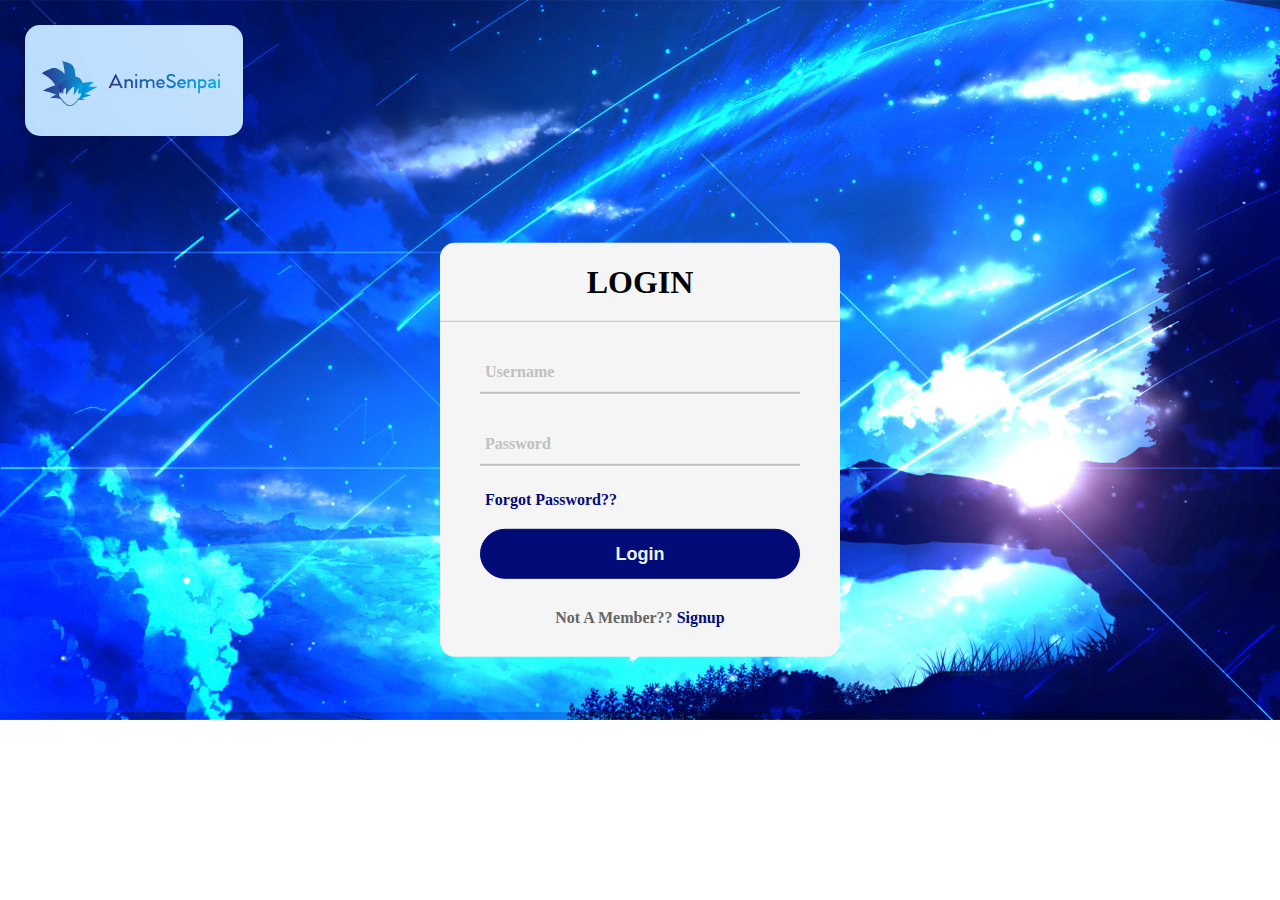
<file: index.html>
<!DOCTYPE html>
<html lang="en">
<head>
    <meta charset="UTF-8">
    <meta http-equiv="X-UA-Compatible" content="IE=edge">
    <meta name="viewport" content="width=device-width, initial-scale=1.0">
    <link href="https://fonts.googleapis.com/css2?family=Poppins:ital,wght@0,400;0,500;0,700;1,300;1,600&display=swap" rel="stylesheet">
    <title>AnimeSenpai Login</title>
    <link rel="stylesheet" href="style.css" type="text/css">
    <script src="validation.js"></script>
</head>
<body>
    <div class="bg">
        <!-- Navbar Section-->
            <section class="Navbar">
            <div class="container">
                <div class="logo">
                    <img src="logo.png" alt="Logo" class="img">
                </div>
                <div class="clearfix"></div>
            </div>
        </section>
    </div>
    <div class="login">
        <h1>LOGIN</h1>
        <form name="login" method="post" >
            <div class="txtfield">
                <input type = "text" name="username" required/>
                <span></span>
                <label>Username</label>
            </div>
            <div class="txtfield">
                <input type = "password" name="password" required/>
                <span></span>
                <label>Password</label>
            </div>
            <div class="recover">
                Forgot Password??
            </div>
            <input type="button" value="Login" onclick="Login()">
            <div class="signup">
                Not A Member?? <a href="register.html">Signup</a>
            </div>
            </form>
        </form>
    </div>
</body>
</html>
</file>
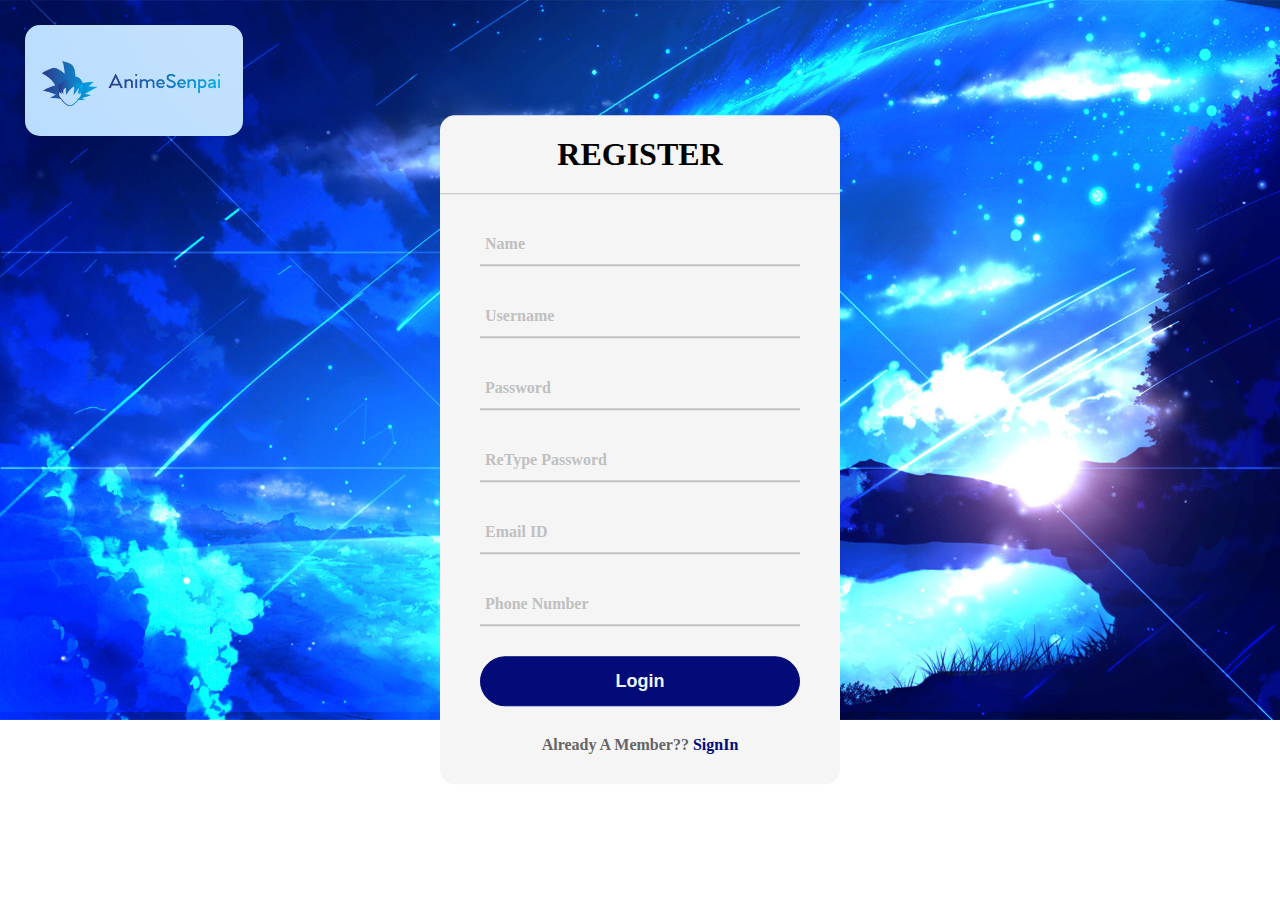
<file: register.html>
<!DOCTYPE html>
<html lang="en">
<head>
    <meta charset="UTF-8">
    <meta http-equiv="X-UA-Compatible" content="IE=edge">
    <meta name="viewport" content="width=device-width, initial-scale=1.0">
    <title>Login</title>
    <link rel="stylesheet" href="style.css">
    <script src="validation.js"></script>
</head>
<body>
      <div class="bg">
        <!-- Navbar Section-->
            <section class="Navbar">
            <div class="container">
                <div class="logo">
                    <img src="logo.png" alt="Logo" class="img">
                </div>
                <div class="clearfix"></div>
            </div>
        </section>
    </div>
    <div class="login">
        <h1>REGISTER</h1>
        <form name="register" method="post" >
            <div class="txtfield">
                <input type = "text" name="name" required>
                <span></span>
                <label>Name</label>
            </div>
            <div class="txtfield">
                <input type = "text" name="username" required>
                <span></span>
                <label>Username</label>
            </div>
            <div class="txtfield">
                <input type = "password" name="password" required>
                <span></span>
                <label>Password</label>
            </div>
            <div class="txtfield">
                <input type = "password" name="repassword" required>
                <span></span>
                <label>ReType Password</label>
            </div>
            <div class="txtfield">
                <input type = "email" name="emailid" required>
                <span></span>
                <label>Email ID</label>
            </div>
            <div class="txtfield">
                <input type = "number" name="phoneno" required>
                <span></span>
                <label>Phone Number</label>
            </div>  
            <input type="button" value="Login" onsubmit="Register()">
            <div class="signup">
                Already A Member?? <a href="index.html">SignIn</a>
            </div>
            </form>
        </form>
    </div>
</body>
</html>
</file>
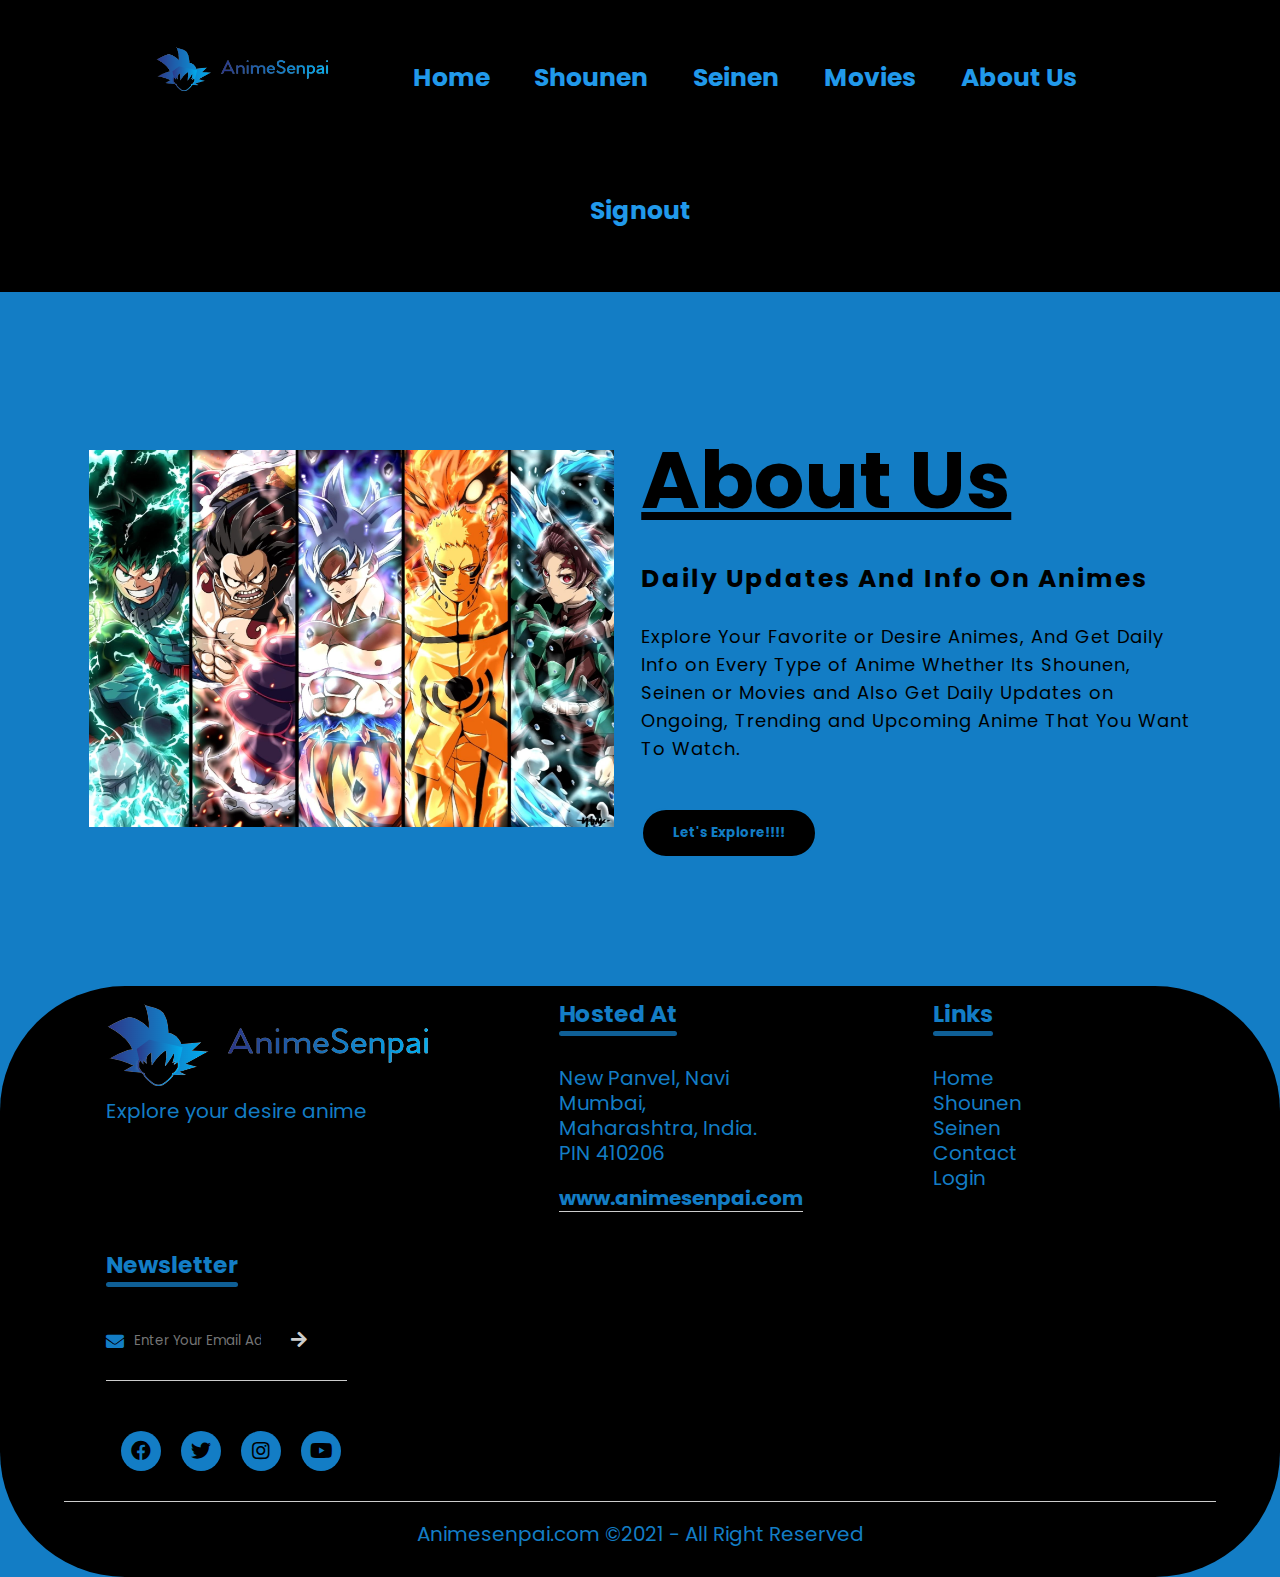
<file: Homepage/about.html>
<!DOCTYPE html>
<html lang="en" dir="ltr">
<head>
    <meta charset="UTF-8">
    <meta name="viewport" content="width=device-width, initial-scale=1.0">
    <title>AnimeSenpai</title>
    <link href="https://fonts.googleapis.com/css2?family=Poppins:ital,wght@0,400;0,500;0,700;1,300;1,600&display=swap" rel="stylesheet">
    <link href="https://cdnjs.cloudflare.com/ajax/libs/font-awesome/5.15.3/css/all.min.css" rel="stylesheet">
   <link href="../CSS/style.css" rel="stylesheet" type="text/css">
</head>
<body>
    <div class="bg">
        <!-- Navbar Section-->
            <section class="Navbar">
            <div class="container">
                <div class="logo">
                    <img src="../Images/logo.png" alt="Food Logo" class="img">
                </div>
                <div class="Menu text-right">
                    <ul>
                        <li>
                            <a href= "home.html">Home</a>
                        </li>

                        <li>
                            <a href="shounen.html">Shounen</a>
                        </li>

                        <li>
                            <a href="seinen.html">Seinen</a>
                        </li>

                        <li>
                            <a href="movies.html">Movies</a>
                        </li>

                        <li>
                            <a href="about.html">About Us</a>
                        </li><li>

                            <a href="../index.html">Signout</a>
                        </li>

                    </ul>
                </div>

                <div class="clearfix"></div>
            </div>
        </section>
    </div>
    

    <div class="bg1">
      <br><br>
      <section class="about">
        <div class="main">
          <img src="../Images/1.jpg" alt="" >
          <div class="about-text">
            <h1>About Us</h1>
            <h5>Daily Updates and Info on Animes</h5>
            <p>Explore Your Favorite or Desire Animes, And Get Daily Info on Every Type of Anime Whether Its Shounen, Seinen or Movies and Also Get Daily Updates on Ongoing, Trending and Upcoming Anime That You Want To Watch.</p>
            <a href="home.html"><button type="button">Let's Explore!!!!</button></a>
          </div>
        </div>
      </section>


        <br><br>
      <footer>
        <div class="row1">
          <div class="col">
            <img src="../Images/logo1.png" alt="Logo">
            <p class="text-margin">Explore your desire anime </p>
          </div>
          <div class="col">
            <h3>Hosted At <div class="underline"></div> </h3>
            <p>New Panvel, Navi Mumbai,</p>
            <p>Maharashtra, India.</p>
            <p>PIN 410206</p>
            <h4 class="site">www.animesenpai.com</h4>
          </div>
          <div class="col">
            <h3>Links <div class="underline"></div> </h3>
            <ul>
              <li><a href="">Home</a></li>
              <li><a href="">Shounen</a></li>
              <li><a href="">Seinen</a></li>
              <li><a href="">Contact</a></li>
              <li><a href="">Login</a></li>
            </ul>
          </div>
          <div class="col">
            <h3>Newsletter <div class="underline"></div> </h3>
            <form>
              <i class="fas fa-envelope"></i>
              <input type="email" placeholder="Enter Your Email Address" required>
              <button type="submit"><i class="fas fa-arrow-right"></i></button>
            </form>
            <div class="social-icons">
              <i class="fab fa-facebook"></i>
              <i class="fab fa-twitter"></i>
              <i class="fab fa-instagram"></i>
              <i class="fab fa-youtube"></i>

            </div>
          </div>
        </div>
        <hr>
        <p class="text-center">Animesenpai.com ©2021 - All Right Reserved</p>
      </footer>
    </div>
</body>
</html>
</file>
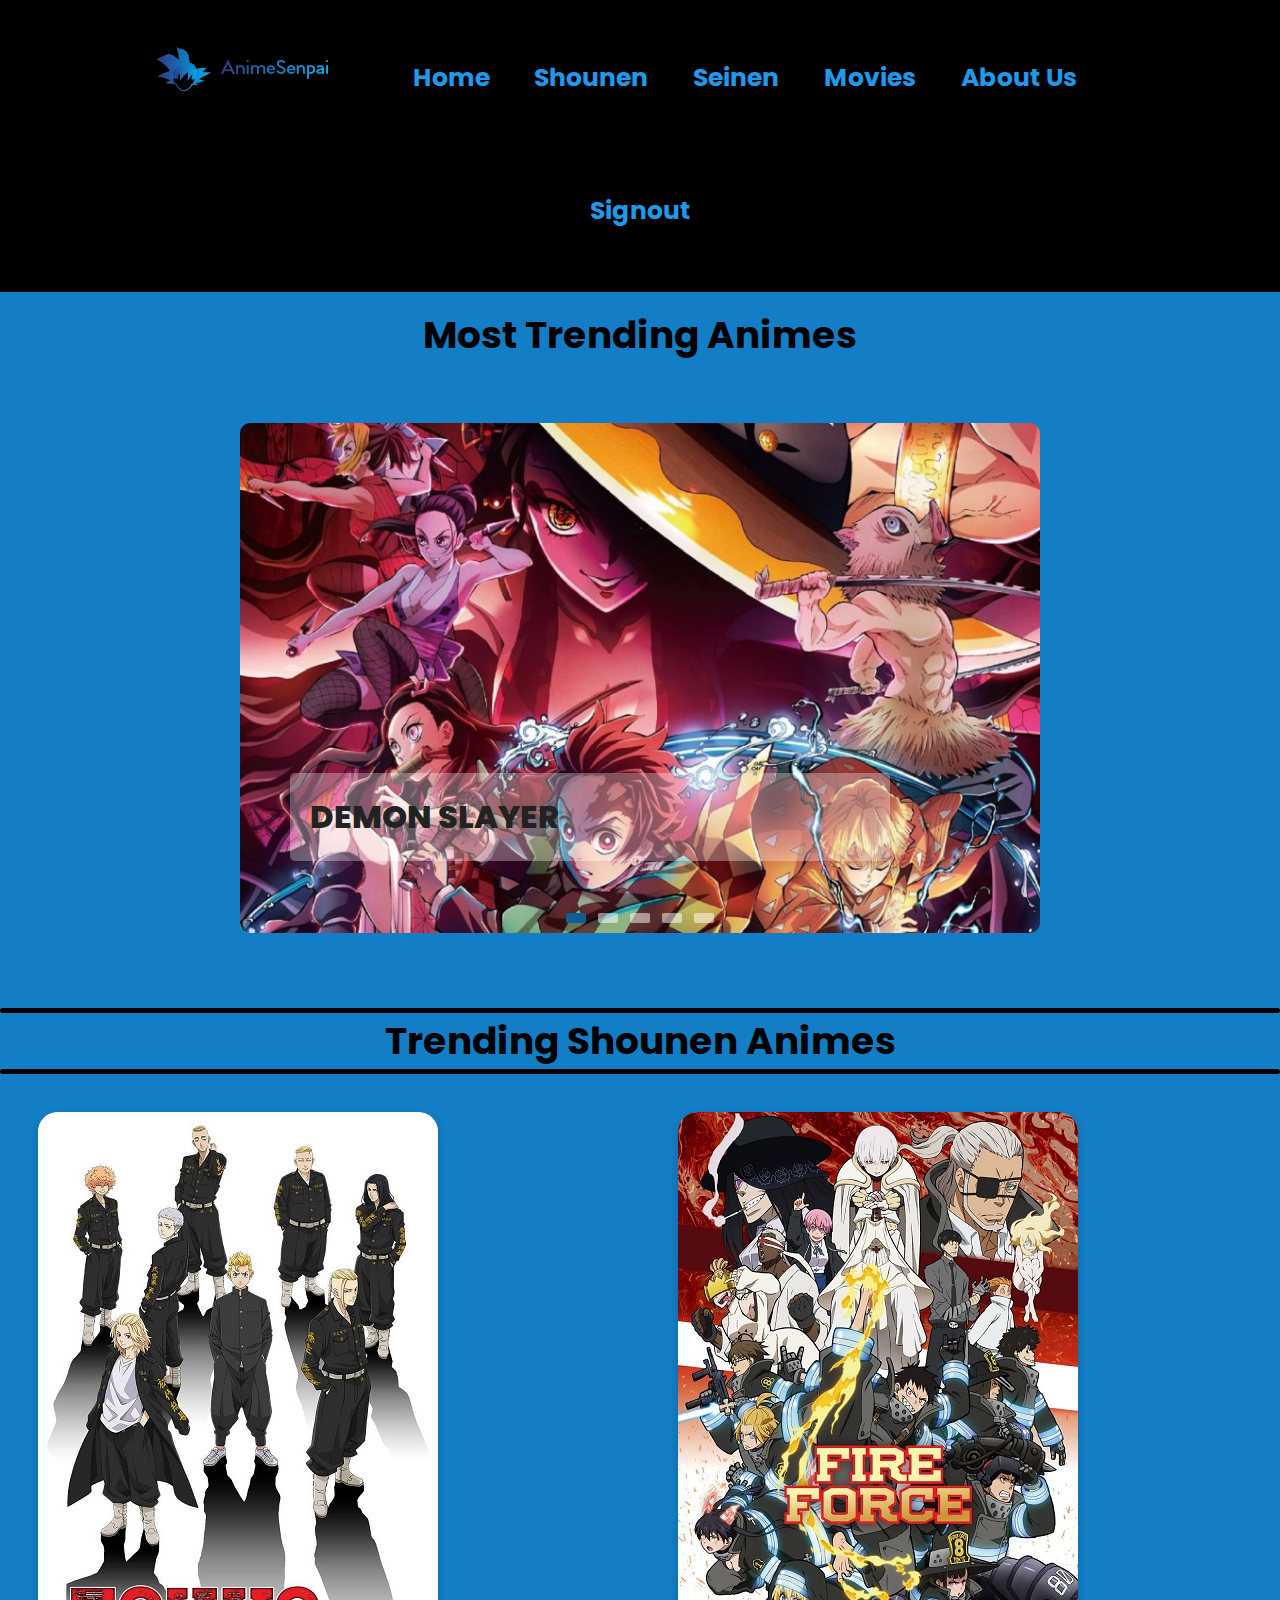
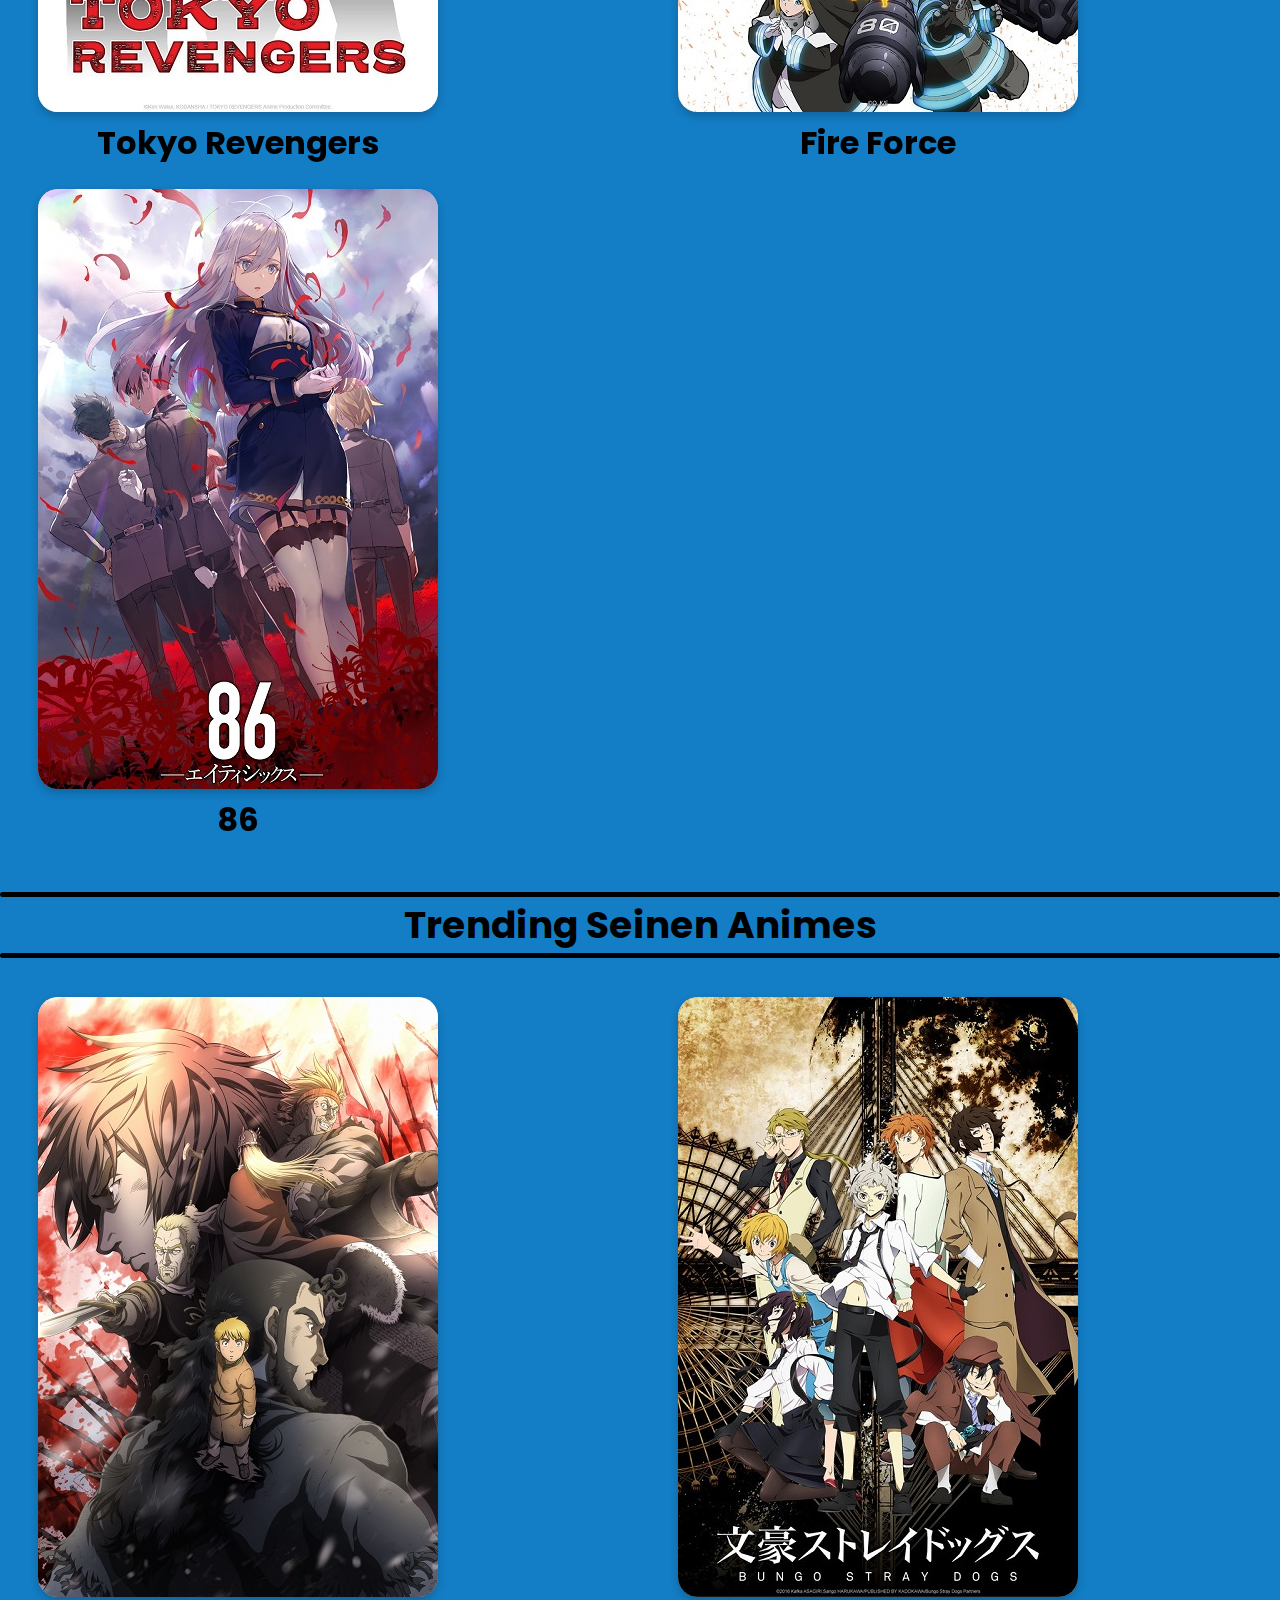
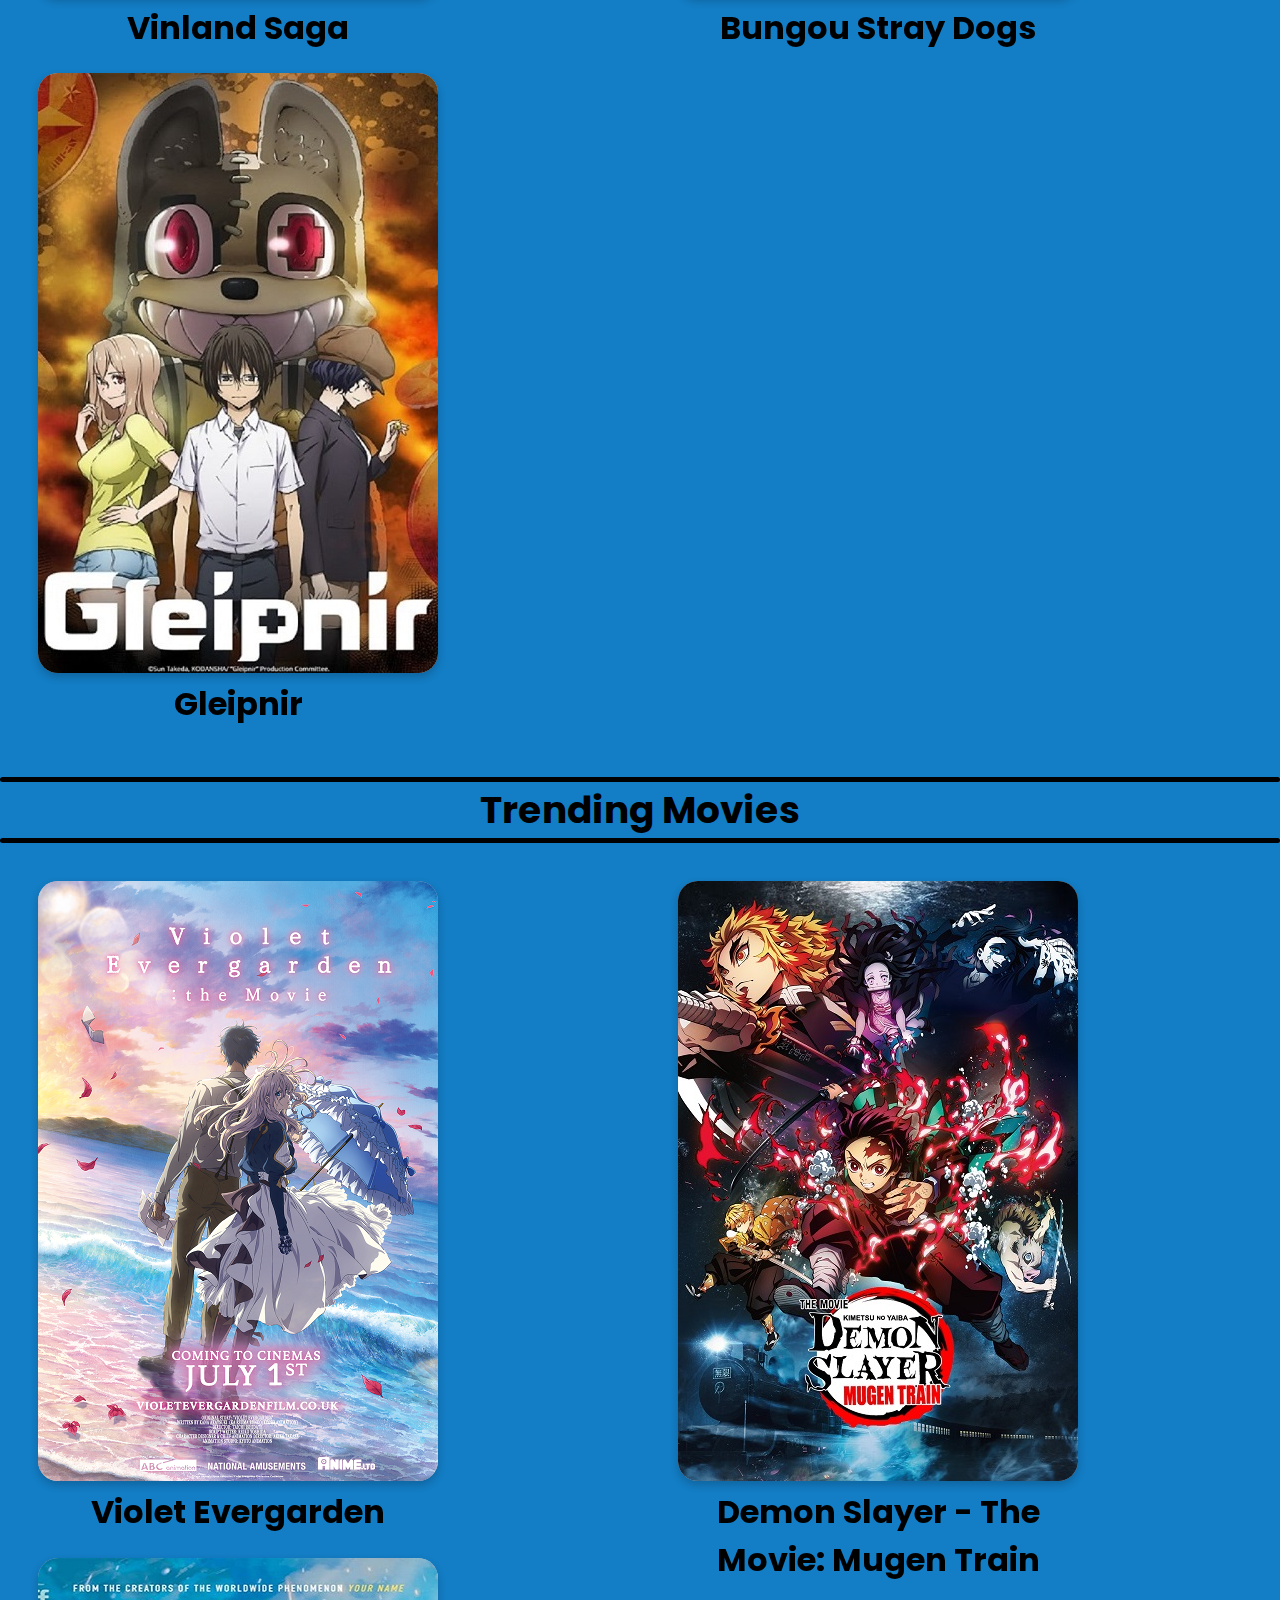
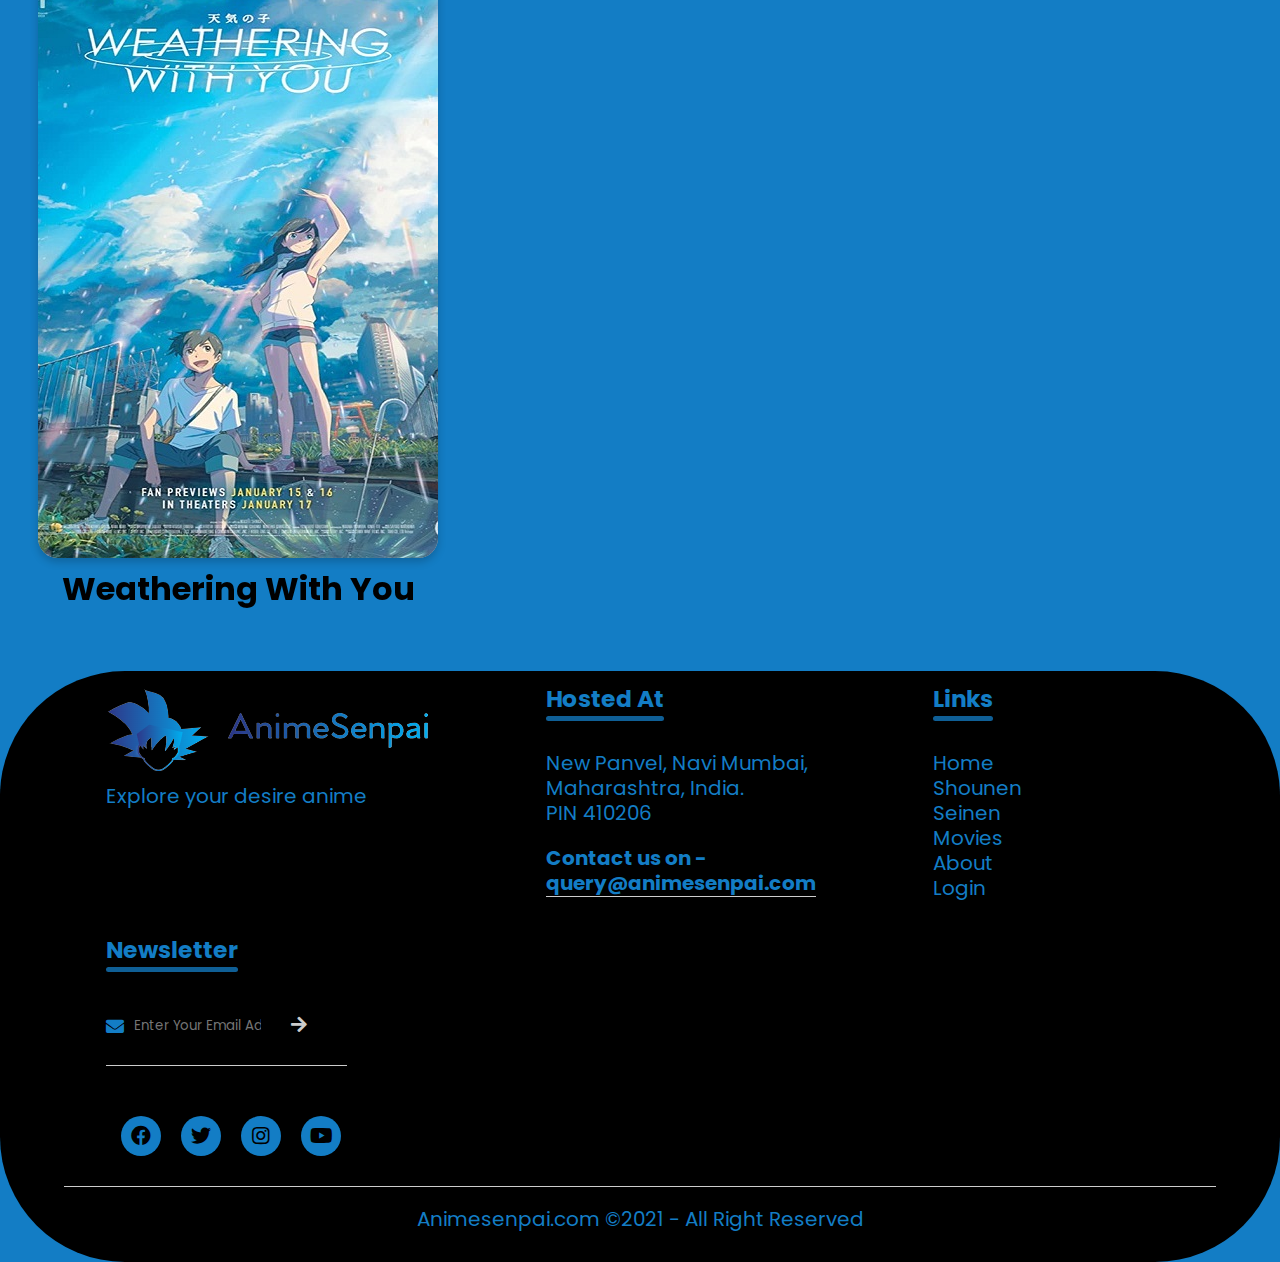
<file: Homepage/home.html>
<!DOCTYPE html>
<html lang="en" dir="ltr">
<head>
    <meta charset="UTF-8">
    <meta name="viewport" content="width=device-width, initial-scale=1.0">
    <title>AnimeSenpai</title>
    <link href="https://fonts.googleapis.com/css2?family=Poppins:ital,wght@0,400;0,500;0,700;1,300;1,600&display=swap" rel="stylesheet">
    <link href="https://cdnjs.cloudflare.com/ajax/libs/font-awesome/5.15.3/css/all.min.css" rel="stylesheet">
   <link href="../CSS/style.css" rel="stylesheet" type="text/css">
</head>
<body>
    <div class="bg">
        <!-- Navbar Section-->
            <section class="Navbar">
            <div class="container">
                <div class="logo">
                    <img src="../Images/logo.png" alt="Food Logo" class="img">
                </div>
                <div class="Menu text-right">
                    <ul>
                        <li>
                            <a href= "home.html">Home</a>
                        </li>

                        <li>
                            <a href="shounen.html">Shounen</a>
                        </li>

                        <li>
                            <a href="seinen.html">Seinen</a>
                        </li>

                        <li>
                            <a href="movies.html">Movies</a>
                        </li>

                        <li>
                            <a href="about.html">About Us</a>
                        </li><li>

                            <a href="../index.html">Signout</a>
                        </li>

                    </ul>
                </div>

                <div class="clearfix"></div>
            </div>
        </section>
    </div>
    
    <div class="title">
      <h2>Most Trending Animes</h2>
    </div>
    <div class="back">
        <div class="slider">
          <div class="slide active">
            <img src="../Images/DS.jpg" alt="">
            <div class="info">
              <h2>DEMON SLAYER</h2>
              <p></p>
            </div>
          </div>
          <div class="slide">
            <img src="../Images/JK.jpeg" alt="">
            <div class="info">
              <h2>JUJUTSU KAISEN</h2>
              <p></p>
            </div>
          </div>
          <div class="slide">
            <img src="../Images/OP.png" alt="">
            <div class="info">
              <h2>ONE PIECE</h2>
              <p></p>
            </div>
          </div>
          <div class="slide">
            <img src="../Images/KS.jpg" alt="">
            <div class="info">
              <h2>KOMI SAN CAN'T COMMUNICATE </h2>
              <p></p>
            </div>
          </div>
          <div class="slide">
            <img src="../Images/AOT.jfif" alt="">
            <div class="info">
              <h2>Attack on Titan</h2>
              <p></p>
            </div>
          </div>

          <div class="navigation">
            <i class="fas fa-chevron-circle-left prev-btn"></i>
            <i class="fas fa-chevron-circle-right next-btn"></i>
          </div>
          <div class="navigation-visibility">
            <div class="slide-icon active"></div>
            <div class="slide-icon"></div>
            <div class="slide-icon"></div>
            <div class="slide-icon"></div>
            <div class="slide-icon"></div>
          </div> 
        </div>

        <script type="text/javascript">
          const slider = document.querySelector(".slider");
          const nextBtn = document.querySelector(".next-btn");
          const prevBtn = document.querySelector(".prev-btn");
          const slides = document.querySelectorAll(".slide");
          const slideIcons = document.querySelectorAll(".slide-icon");
          const numberOfSlides = slides.length;
          var slideNumber = 0;

          // Next button

          nextBtn.addEventListener("click", () => {
            slides.forEach((slide) => {
              slide.classList.remove("active");
            });
            slideIcons.forEach((slideIcon) => {
              slideIcon.classList.remove("active");
            });

            slideNumber++;
            if(slideNumber > (numberOfSlides - 1)){
              slideNumber = 0;
            }
            
            slides[slideNumber].classList.add("active");
            slideIcons[slideNumber].classList.add("active");
          });

          prevBtn.addEventListener("click", () => {
            slides.forEach((slide) => {
              slide.classList.remove("active");
            });
            slideIcons.forEach((slideIcon) => {
              slideIcon.classList.remove("active");
            });

            slideNumber--;
            if(slideNumber < 0){
              slideNumber = numberOfSlides -1;
            }
            
            slides[slideNumber].classList.add("active");
            slideIcons[slideNumber].classList.add("active");
          });

          var playslider;

          var repeater = () => {
            playslider = setInterval(function(){
              slides.forEach((slide) => {
              slide.classList.remove("active");
              });
              slideIcons.forEach((slideIcon) => {
              slideIcon.classList.remove("active");
              });

              slideNumber++;
              if(slideNumber > (numberOfSlides - 1)){
              slideNumber = 0;
              }
            
              slides[slideNumber].classList.add("active");
              slideIcons[slideNumber].classList.add("active");

            }, 3000);
          }
          repeater();

          slider.addEventListener("mouseover", () => {
            clearInterval(playslider);

          
          });
          slider.addEventListener("mouseout",() => {
            repeater();                      
          });
        </script>
      </div>
      <div class="clearfix"></div>
      <div class="title">
        <h2><div class="lines"></div> Trending Shounen Animes<div class="lines"></div> </h2>
      </div>
      <div class="bg1">
        <div class="row">
          <div class="column">
            <div class="flip-card">
              <div class="flip-card-inner">
                <div class="flip-card-front">
                  <img src="../Images/TR.jpg" alt="">
                  <h1 class="text-center">Tokyo Revengers</h1> 
                </div>
                <div class="flip-card-back">
                  <h1 class="text-center">Tokyo Revengers</h1> 
                  <p class="text-center">Takemichi Hanagaki wakes up one day to find out that his ex-girlfriend Hinata Tachibana has died in an incident caused by the Tokyo Manji Gang. Later, when he accidentally falls onto train tracks, he is suddenly sent back in time twelve years, and soon realizes that he can use this ability to save Hinata.</p> 
                  <h3>Score: 8.24/10<br>
                    Episodes: 24<br>
                    Status: Finished Airing<br>
                    Aired: Apr 11, 2021 to Sep 19, 2021<br>
                    Producers: Pony Canyon<br>
                    Studios: LIDENFILMS<br>
                    Source: Manga<br>
                    Genres: Action, Drama, Supernatural<br>
                    Demographic: Shounen<br>
                    Duration: 23 min. per ep.<br>
                    Rating: R - 17+ (violence & profanity)
                   </h3>
                </div> 
              </div>
            </div>
          </div>
          <div class="column">
            <div class="flip-card">
              <div class="flip-card-inner">
                <div class="flip-card-front">
                  <img src="../Images/FF.jpg" alt="">
                  <h1 class="text-center">Fire Force</h1> 
                </div>
                <div class="flip-card-back">
                  <h1 class="text-center">Fire Force</h1> 
                  <p class="text-center">Young and eager third-generation pyrokinetic Shinra Kusakabe, nicknamed Devil's Footprints for his explosive ability to ignite his feet at will, becomes a member of the lively Special Fire Force Company 8.</p> 
                  <h3>Score: 7.68/10<br>
                    Episodes: 24<br>
                    Status: Finished Airing<br>
                    Aired: Jul 6, 2019 to Dec 28, 2019<br>
                    Producers: Mainichi Broadcasting System, Kodansha, bilibili, DMM pictures, DMM Music<br>
                    Licensors: Funimation<br>
                    Studios: David Production<br>
                    Source: Manga<br>
                    Genres: Action, Supernatural<br>
                    Demographic: Shounen<br>
                    Duration: 23 min. per ep.<br>
                    Rating: PG-13 - Teens 13 or older<br>
                   </h3>
                </div> 
              </div>
            </div>
          </div>
          <div class="column">
            <div class="flip-card">
              <div class="flip-card-inner">
                <div class="flip-card-front">
                  <img src="../Images/86.jpg" alt="">
                  <h1 class="text-center">86</h1> 
                </div>
                <div class="flip-card-back">
                  <h1 class="text-center">86</h1> 
                  <p class="text-center">According to the Republic of San Magnolia, their ongoing war against the Giadian Empire has no casualties—however, that is mere propaganda. While the silver-haired Alba of the Republic's eighty-five sectors live safely behind protective walls, those of different appearances are interned in a secret eighty-sixth faction.</p> 
                  <h3>Score: 8.20/10<br>
                    Episodes: 11<br>
                    Status: Finished Airing<br>
                    Aired: Apr 11, 2021 to Jun 20, 2021<br>
                    Producers: Aniplex, Kadokawa, Bandai Spirits<br>
                    Studios: A-1 Pictures<br>
                    Source: Light novel<br>
                    Genres: Action, Drama, Sci-Fi<br>
                    Duration: 23 min. per ep.<br>
                    Rating: R - 17+ (violence & profanity)<br>
                   </h3>
                </div> 
              </div>
            </div>
          </div>
        </div>
        <br><br>
        <div class="title">
          <h2><div class="lines"></div> Trending Seinen Animes <div class="lines"></div></h2>
        </div>
        <div class="row">
          <div class="column">
            <div class="flip-card">
              <div class="flip-card-inner">
                <div class="flip-card-front">
                  <img src="../Images/VS.jpg" alt="">
                  <h1 class="text-center">Vinland Saga</h1> 
                </div>
                <div class="flip-card-back">
                  <h1 class="text-center">Vinland Saga</h1> 
                  <p class="text-center">Young Thorfinn grew up listening to the stories of old sailors that had traveled the ocean and reached the place of legend, Vinland. It's said to be warm and fertile, a place where there would be no need for fighting—not at all like the frozen village in Iceland where he was born, and certainly not like his current life as a mercenary.</p> 
                  <h3>Score: 8.73/10<br>
                    Episodes: 24<br>
                    Status: Finished Airing<br>
                    Aired: Jul 8, 2019 to Dec 30, 2019<br>
                    Producers: Production I.G, Dentsu, Kodansha, Twin Engine<br>
                    Licensors: Sentai Filmworks<br>
                    Studios: Wit Studio<br>
                    Source: Manga<br>
                    Genres: Action, Adventure, Drama<br>
                    Demographic: Seinen<br>
                    Duration: 24 min. per ep.<br>
                    Rating: R - 17+ (violence & profanity)<br>
                   </h3>
                </div> 
              </div>
            </div>
          </div>
          <div class="column">
            <div class="flip-card">
              <div class="flip-card-inner">
                <div class="flip-card-front">
                  <img src="../Images/BSD.jpg" alt="">
                  <h1 class="text-center">Bungou Stray Dogs</h1> 
                </div>
                <div class="flip-card-back">
                  <h1 class="text-center">Bungou Stray Dogs</h1> 
                  <p class="text-center">Atsushi Nakajima is on the brink of death after being kicked out of his orphanage. With no food and nowhere to go, all hope seems lost—until he saves a mysterious man called Osamu Dazai from drowning. Much to his partner Doppo Kunikida's irritation, Dazai offers Atsushi a meal and reveals they work for the Armed Detective Agency.</p> 
                  <h3>Score: 8.47/10<br>
                    Episodes: 12<br>
                    Status: Finished Airing<br>
                    Aired: Apr 12, 2019 to Jun 28, 2019<br>
                    Producers: WOWOW, Lantis, Movic, Kadokawa, Bandai Namco Arts<br>
                    Studios: Bones<br>
                    Source: Manga<br>
                    Genres: Action, Mystery, Supernatural<br>
                    Demographic: Seinen<br>
                    Duration: 23 min. per ep.<br>
                    Rating: R - 17+ (violence & profanity)
                   </h3>
                </div> 
              </div>
            </div>
          </div>
          <div class="column">
            <div class="flip-card">
              <div class="flip-card-inner">
                <div class="flip-card-front">
                  <img src="../Images/G.jpg" alt="">
                  <h1 class="text-center">Gleipnir</h1> 
                </div>
                <div class="flip-card-back">
                  <h1 class="text-center">Gleipnir</h1> 
                  <p class="text-center">Shuuichi Kagaya is what one would consider an average high school student, but sometimes, he turns into a monster. He doesn't know how or why he got his abilities, only that he would prefer no one knows about them. </p> 
                  <h3>Score: 7.01/10<br>
                    Episodes: 13<br>
                    Status: Finished Airing<br>
                    Aired: Apr 5, 2020 to Jun 28, 2020<br>
                    Producers: Kodansha, bilibili, Good Smile Film<br>
                    Licensors: Funimation<br>
                    Studios: Pine Jam<br>
                    Source: Manga<br>
                    Genres: Action, Mystery, Supernatural, Ecchi<br>
                    Demographic: Seinen<br>
                    Duration: 23 min. per ep.<br>
                    Rating: R - 17+ (violence & profanity
                   </h3>
                </div> 
              </div>
            </div>
          </div>
        </div>
        <br><br>
        <div class="title">
          <h2><div class="lines"></div>Trending Movies<div class="lines"></div> </h2>
        </div>
        
        <div class="row">
          <div class="column">
            <div class="flip-card">
              <div class="flip-card-inner">
                <div class="flip-card-front">
                  <img src="../Images/VG.png" alt="">
                  <h1 class="text-center">Violet Evergarden</h1> 
                </div>
                <div class="flip-card-back">
                  <h1 class="text-center">Violet Evergarden</h1> 
                  <p class="text-center">Several years have passed since the end of The Great War. As the radio tower in Leidenschaftlich continues to be built, telephones will soon become more relevant, leading to a decline in demand for "Auto Memory Dolls." Even so, Violet Evergarden continues to rise in fame after her constant success with writing letters. However, sometimes the one thing you long for is the one thing that does not appear.</p> 
                  <h3>Score: 8.98/10<br>
                    Episodes: 1<br>
                    Status: Finished Airing<br>
                    Aired: Sep 18, 2020<br>
                    Producers: Shochiku<br>
                    Licensors: Funimation<br>
                    Studios: Kyoto Animation<br>
                    Source: Light novel<br>
                    Genres: Drama, Fantasy, Slice of Life<br>
                    Duration: 2 hr. 20 min.<br>
                    Rating: PG-13 - Teens 13 or older<br>
                   </h3>
                </div> 
              </div>
            </div>
          </div>
          <div class="column">
            <div class="flip-card">
              <div class="flip-card-inner">
                <div class="flip-card-front">
                  <img src="../Images/MT.jpg" alt="">
                  <h1 class="text-center">Demon Slayer - The Movie: Mugen Train</h1> 
                </div>
                <div class="flip-card-back">
                  <h1 class="text-center">The Mugen Train</h1> 
                  <p class="text-center">After a string of mysterious disappearances begin to plague a train, the Demon Slayer Corps' multiple attempts to remedy the problem prove fruitless. To prevent further casualties, the flame pillar, Kyoujurou Rengoku, takes it upon himself to eliminate the threat.</p> 
                  <h3>Score: 8.7/10<br>
                    Episodes: 1<br>
                    Status: Finished Airing<br>
                    Aired: Oct 16, 2020<br>
                    Producers: Aniplex, Shueisha<br>
                    Licensors: Aniplex of America<br>
                    Studios: ufotable<br>
                    Source: Manga<br>
                    Genre: Supernatural<br>
                    Themes: Demons, Historical<br>
                    Demographic: Shounen<br>
                    Duration: 1 hr. 56 min.<br>
                    Rating: R - 17+ (violence & profanity)
                   </h3>
                </div> 
              </div>
            </div>
          </div>
          <div class="column">
            <div class="flip-card">
              <div class="flip-card-inner">
                <div class="flip-card-front">
                  <img src="../Images/WTY.jpg" alt="">
                  <h1 class="text-center">Weathering With You</h1> 
                </div>
                <div class="flip-card-back">
                  <h1 class="text-center">Weathering With You</h1> 
                  <p class="text-center">Tokyo is currently experiencing rain showers that seem to disrupt the usual pace of everyone living there to no end. Arrives the runaway high school student Hodaka Morishima, who struggles to financially support himself. At the same time, the orphaned Hina Amano also strives to find work to sustain herself and her younger brother.</p> 
                  <h3>Score: 8.7/10<br>
                    Episodes: 1<br>
                    Status: Finished Airing
                    Aired: Jul 19, 2019<br>
                    Producers: Toho, Lawson HMV Entertainment, JR East Marketing & Communications, Kadokawa<br>
                    Licensors: GKIDS<br>
                    Studios: CoMix Wave Films<br>
                    Source: Original<br>
                    Genres: Drama, Fantasy, Romance, Slice of Life<br>
                    Duration: 1 hr. 52 min.<br>
                    Rating: PG-13 - Teens 13 or older
                   </h3>
                </div> 
              </div>
            </div>
          </div>
        </div>
      
        <br><br><br>
      <footer>
        <div class="row1">
          <div class="col">
            <img src="../Images/logo1.png" alt="Logo">
            <p class="text-margin">Explore your desire anime </p>
          </div>
          <div class="col">
            <h3>Hosted At <div class="underline"></div> </h3>
            <p>New Panvel, Navi Mumbai,</p>
            <p>Maharashtra, India.</p>
            <p>PIN 410206</p>
            <h4 class="site">Contact us on - query@animesenpai.com</h4>
          </div>
          <div class="col">
            <h3>Links <div class="underline"></div> </h3>
            <ul>
              <li><a href="home.html">Home</a></li>
              <li><a href="shounen.html">Shounen</a></li>
              <li><a href="seinen.html">Seinen</a></li>
              <li><a href="movies.html">Movies</a></li>
              <li><a href="about.html">About</a></li>
              <li><a href="../index.html">Login</a></li>
            </ul>
          </div>
          <div class="col">
            <h3>Newsletter <div class="underline"></div> </h3>
            <form>
              <i class="fas fa-envelope"></i>
              <input type="email" placeholder="Enter Your Email Address" required>
              <button type="submit"><i class="fas fa-arrow-right"></i></button>
            </form>
            <div class="social-icons">
              <i class="fab fa-facebook"></i>
              <i class="fab fa-twitter"></i>
              <i class="fab fa-instagram"></i>
              <i class="fab fa-youtube"></i>

            </div>
          </div>
        </div>
        <hr>
        <p class="text-center">Animesenpai.com ©2021 - All Right Reserved</p>
      </footer>
    </div>
</body>
</html>
</file>
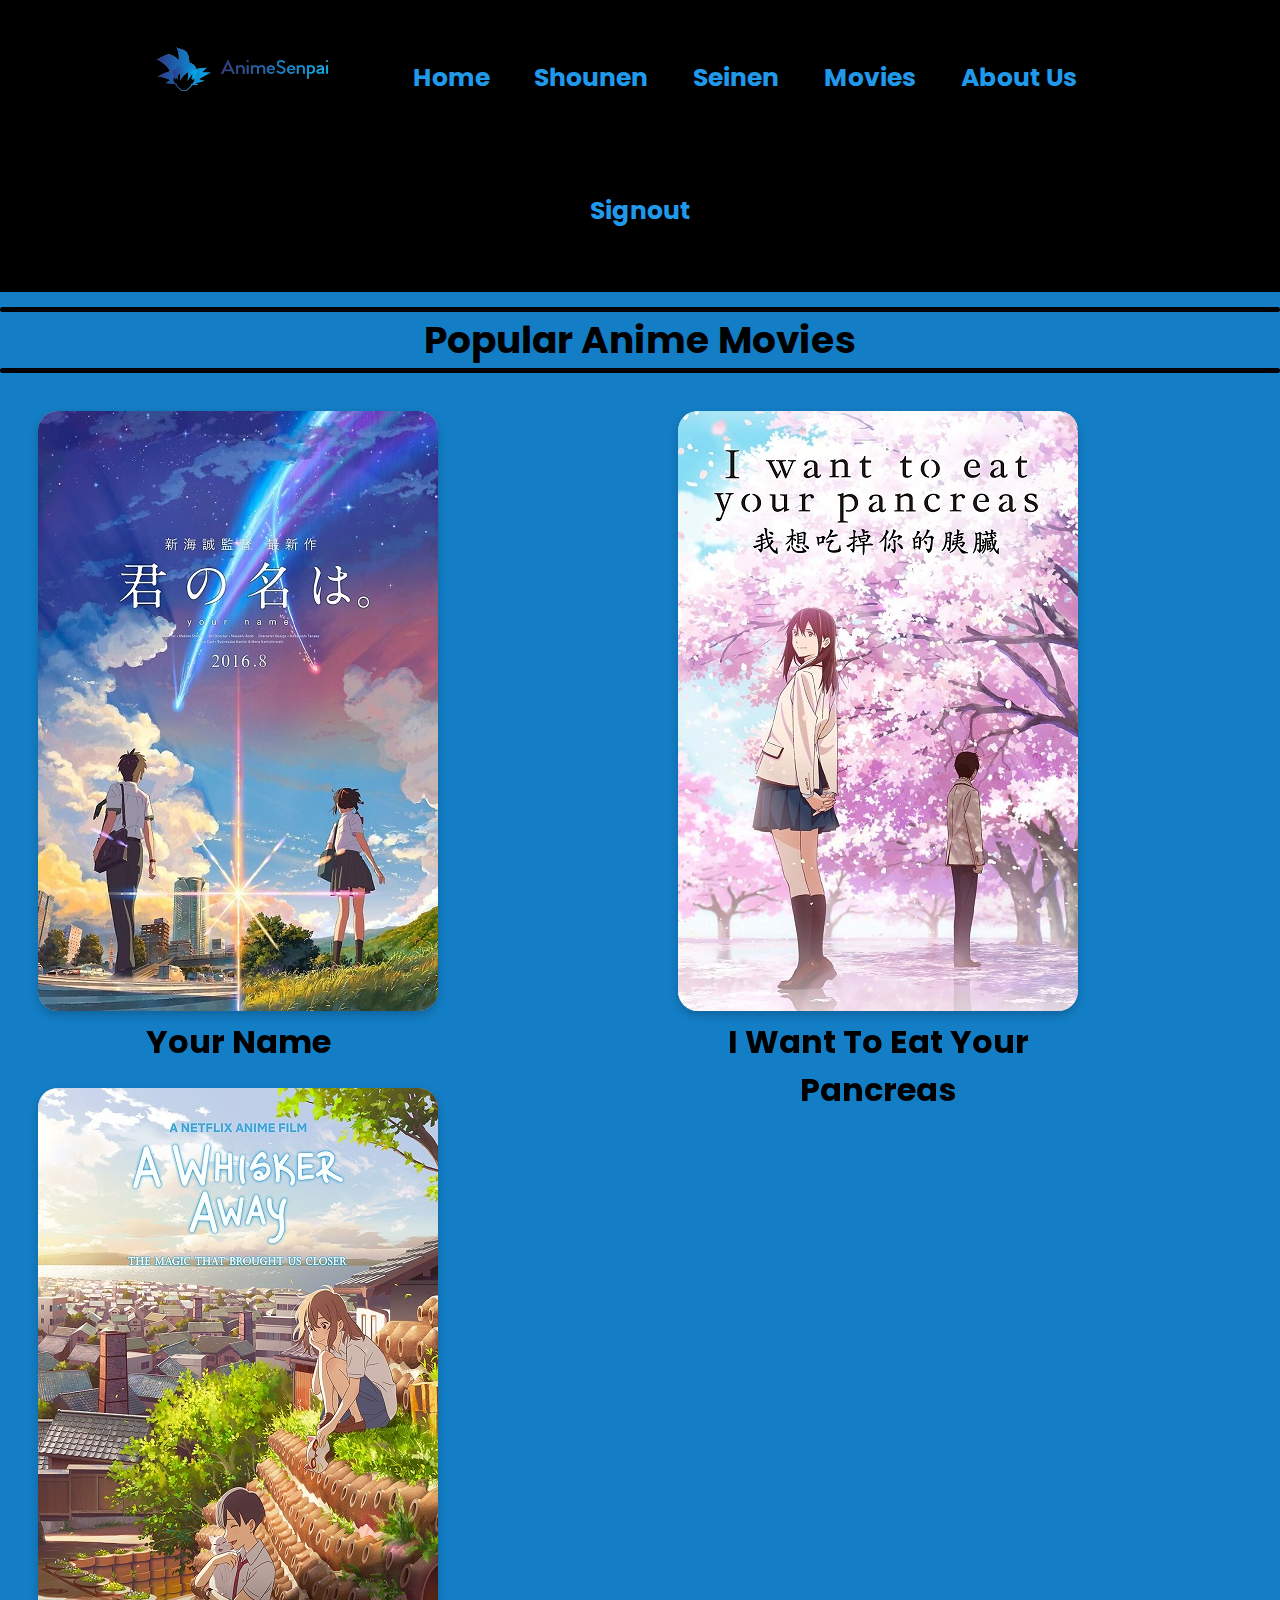
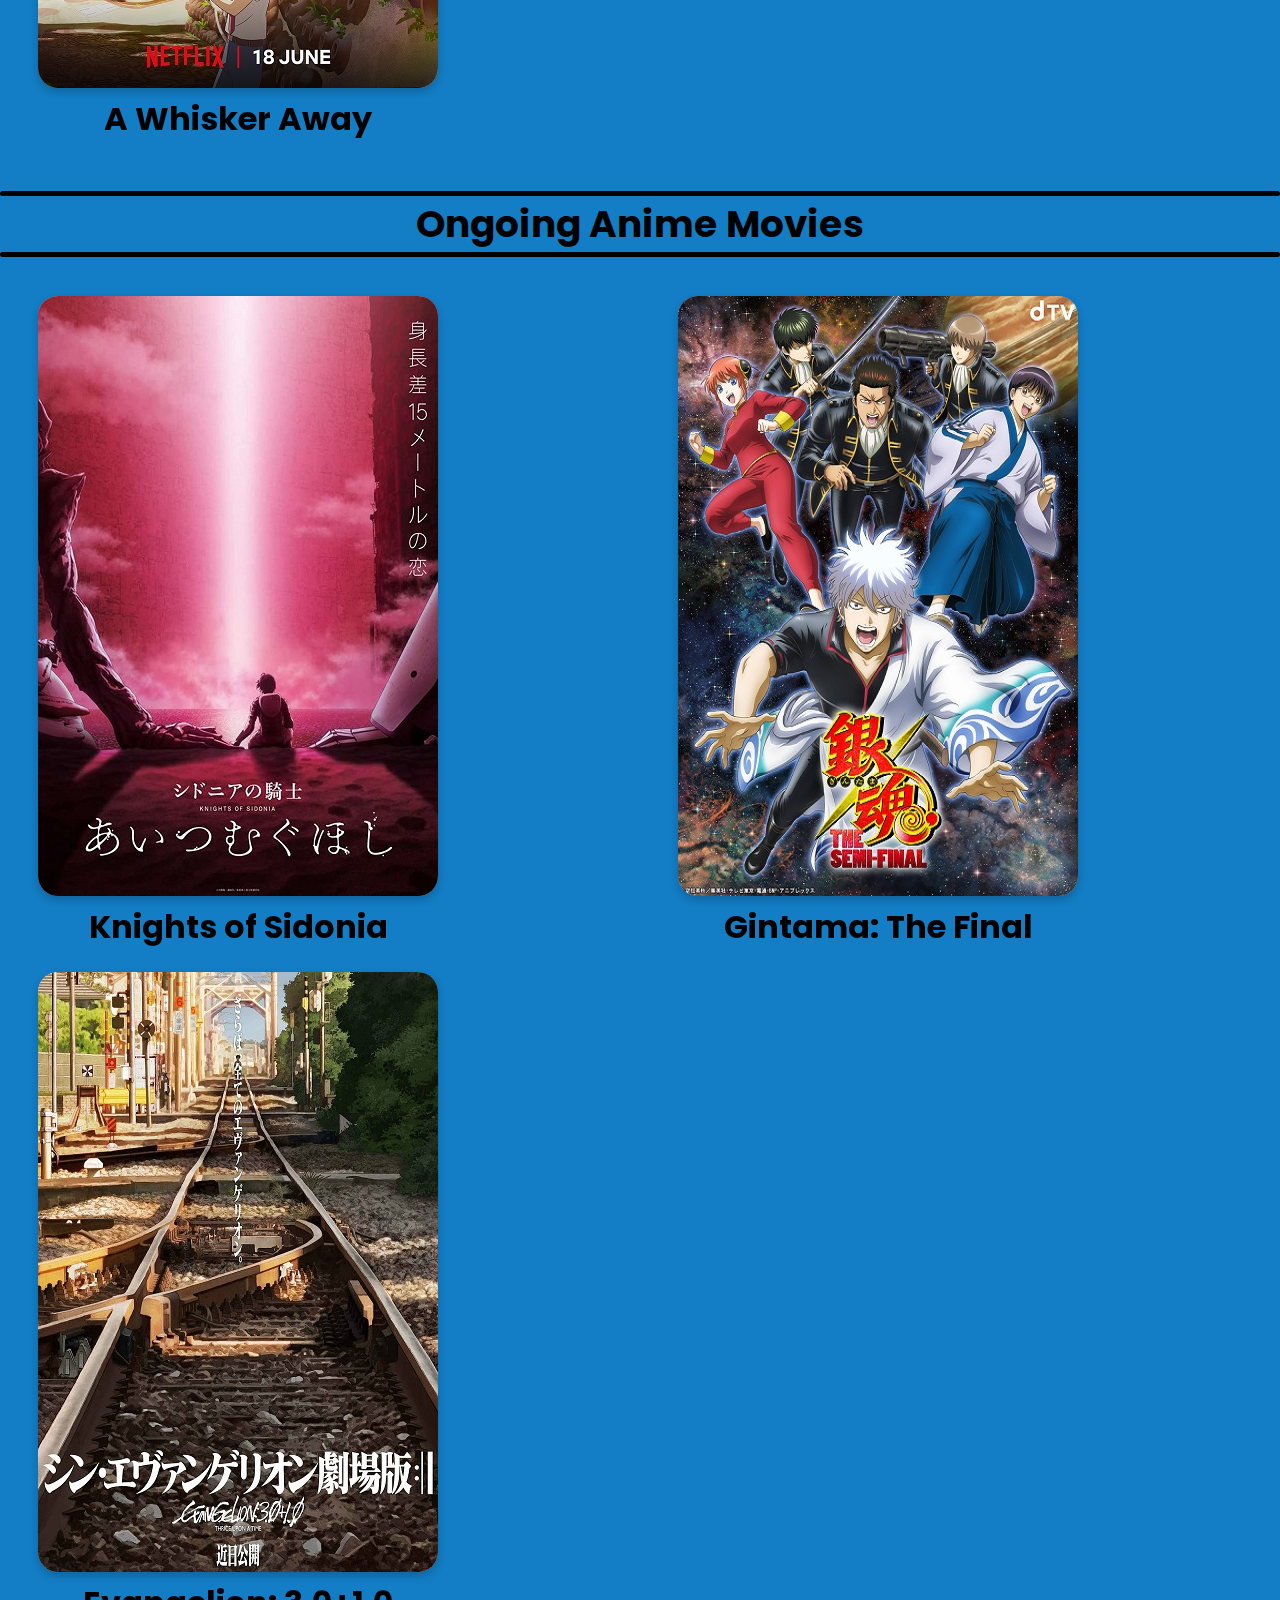
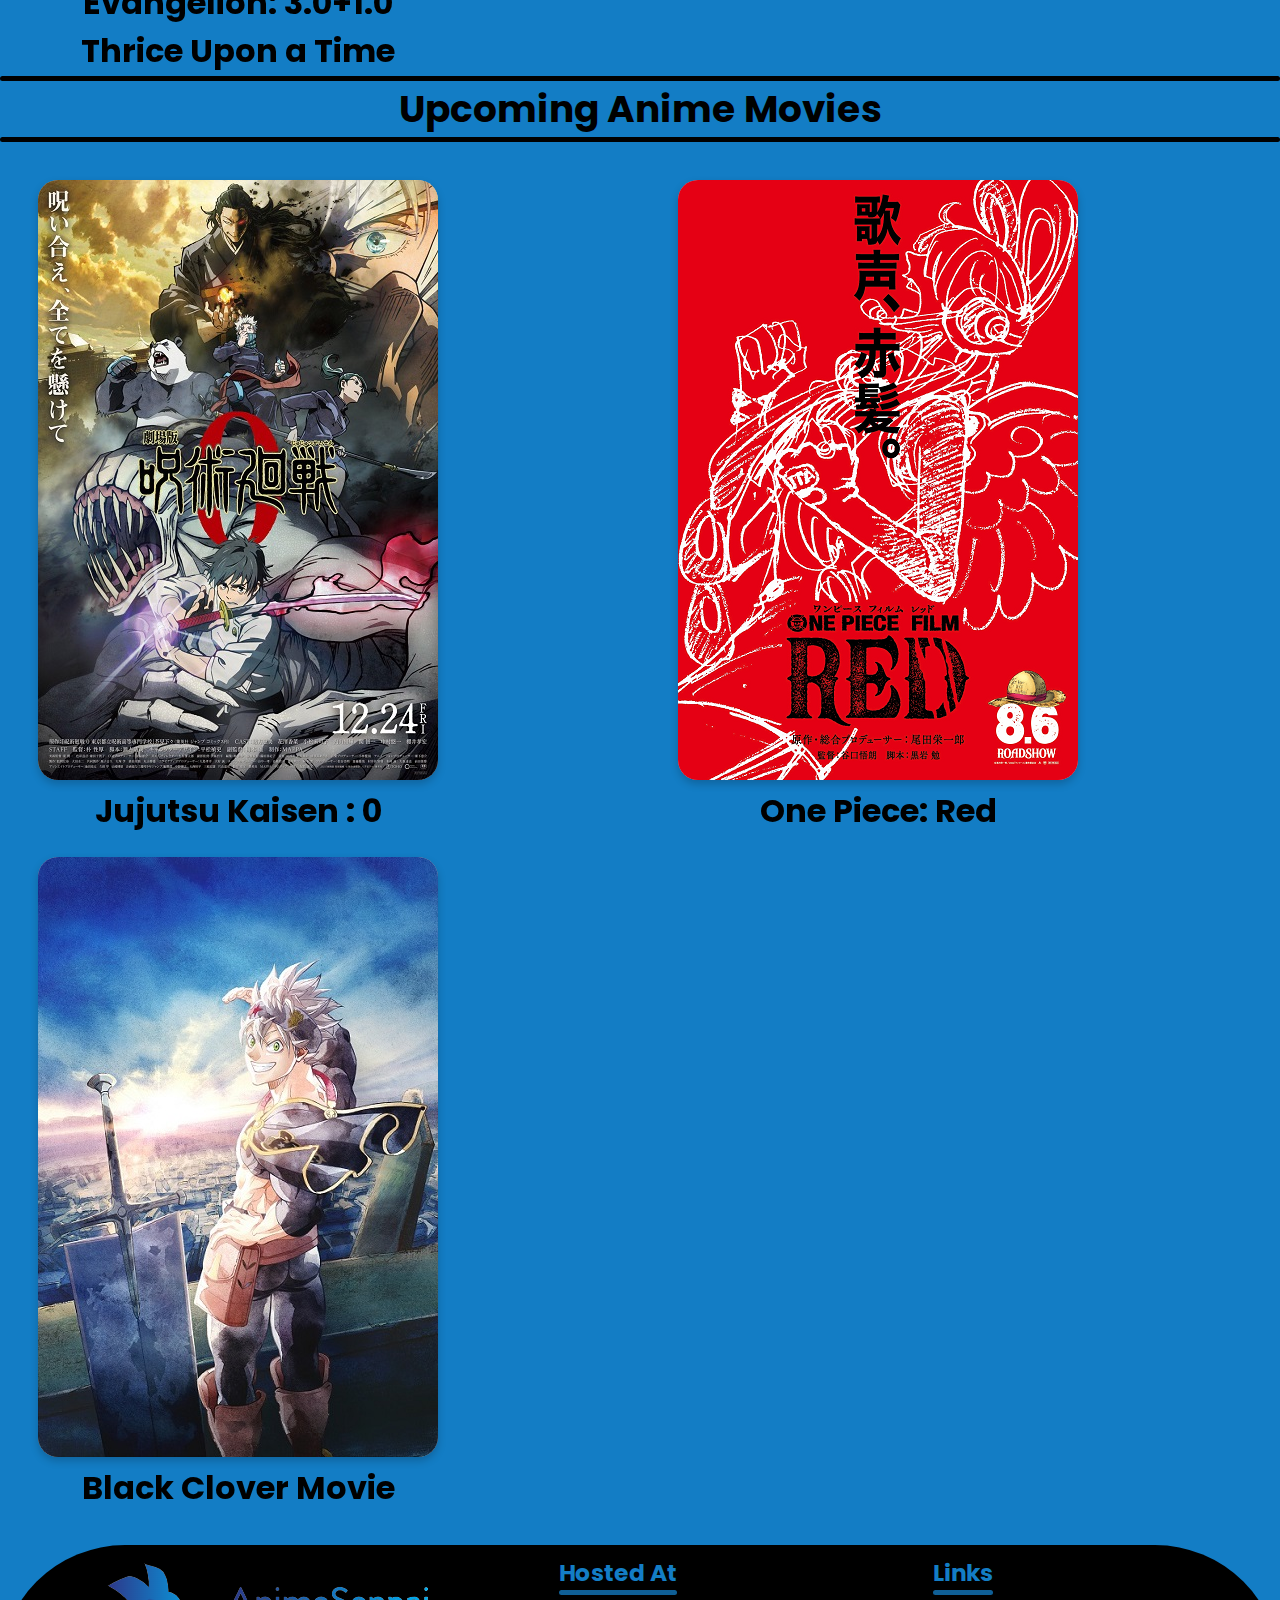
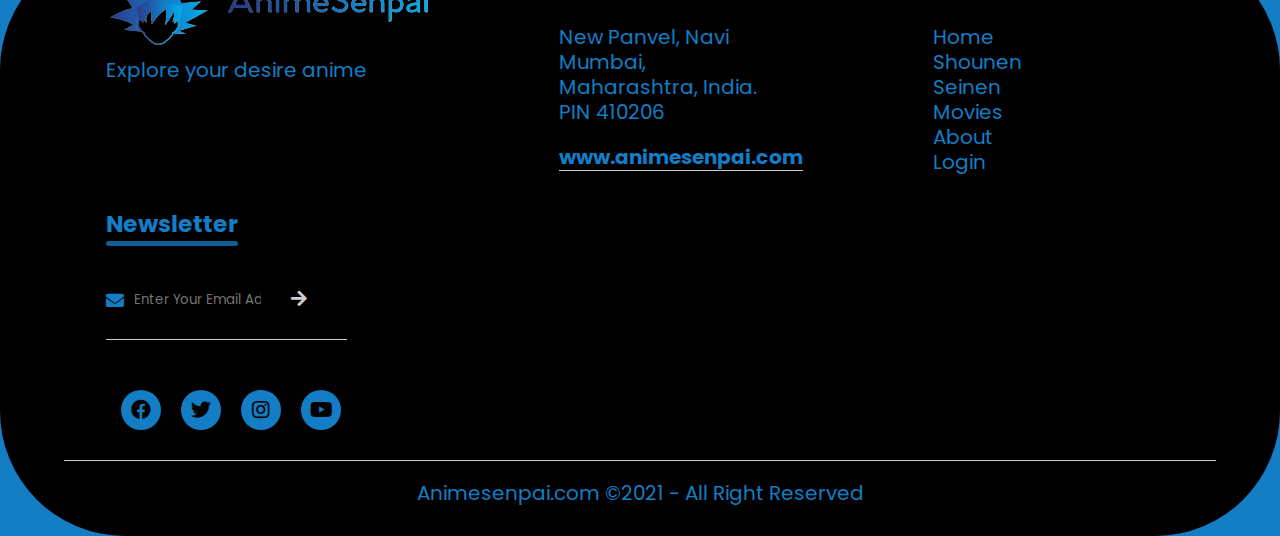
<file: Homepage/movies.html>
<!DOCTYPE html>
<html lang="en" dir="ltr">
<head>
    <meta charset="UTF-8">
    <meta name="viewport" content="width=device-width, initial-scale=1.0">
    <title>AnimeSenpai</title>
    <link href="https://fonts.googleapis.com/css2?family=Poppins:ital,wght@0,400;0,500;0,700;1,300;1,600&display=swap" rel="stylesheet">
    <link href="https://cdnjs.cloudflare.com/ajax/libs/font-awesome/5.15.3/css/all.min.css" rel="stylesheet">
   <link href="../CSS/style.css" rel="stylesheet" type="text/css">
</head>
<body>
    <div class="bg">
        <!-- Navbar Section-->
            <section class="Navbar">
            <div class="container">
                <div class="logo">
                    <img src="../Images/logo.png" alt="Food Logo" class="img">
                </div>
                <div class="Menu text-right">
                    <ul>
                        <li>
                            <a href= "home.html">Home</a>
                        </li>

                        <li>
                            <a href="shounen.html">Shounen</a>
                        </li>

                        <li>
                            <a href="seinen.html">Seinen</a>
                        </li>

                        <li>
                            <a href="movies.html">Movies</a>
                        </li>

                        <li>
                            <a href="about.html">About Us</a>
                        </li><li>

                            <a href="../index.html">Signout</a>
                        </li>

                    </ul>
                </div>

                <div class="clearfix"></div>
            </div>
        </section>
    </div>

      <div class="title">
        <h2><div class="lines"></div> Popular Anime Movies<div class="lines"></div> </h2>
      </div>
      <div class="bg1">
        <div class="row">
          <div class="column">
            <div class="flip-card">
              <div class="flip-card-inner">
                <div class="flip-card-front">
                  <img src="../Images/YN.jpg" alt="">
                  <h1 class="text-center">Your Name</h1> 
                </div>
                <div class="flip-card-back">
                  <h1 class="text-center">Your Name</h1> 
                  <p class="text-center">Mitsuha Miyamizu, a high school girl, yearns to live the life of a boy in the bustling city of Tokyo—a dream that stands in stark contrast to her present life in the countryside. Meanwhile in the city, Taki Tachibana lives a busy life as a high school student while juggling his part-time job and hopes for a future in architecture.</p> 
                  <h3>Score: 8.88/10<br>
                    Episodes: 1<br>
                    Status: Finished Airing<br>
                    Aired: Aug 26, 2016<br>
                    Producers: Toho, Sound Team Don Juan, Amuse, JR East Marketing & Communications, Kadokawa, voque ting<br>
                    Licensors: Funimation, NYAV Post<br>
                    Studios: CoMix Wave Films<br>
                    Source: Original<br>
                    Genres: Drama, Romance, Supernatural<br>
                    Duration: 1 hr. 46 min.<br>
                    Rating: PG-13 - Teens 13 or older<br>
                   </h3>
                </div> 
              </div>
            </div>
          </div>
          <div class="column">
            <div class="flip-card">
              <div class="flip-card-inner">
                <div class="flip-card-front">
                  <img src="../Images/IW.jpg" alt="">
                  <h1 class="text-center">I Want To Eat Your Pancreas</h1> 
                </div>
                <div class="flip-card-back">
                  <h1 class="text-center">I Want To Eat Your Pancreas</h1> 
                  <p class="text-center">The aloof protagonist: a bookworm who is deeply detached from world he resides in. He has no interest in others and is firmly convinced that nobody has any interest in him. His story begins when he stumbles across a handwritten book, He soon identifies it as a secret diary belonging to his bubbly classmate Sakura Yamauchi.</p> 
                  <h3>Score: 8.58/10<br>
                    Episodes: 1<br>
                    Status: Finished Airing<br>
                    Aired: Sep 1, 2018<br>
                    Producers: Aniplex<br>
                    Licensors: Aniplex of America<br>
                    Studios: Studio VOLN<br>
                    Source: Novel<br>
                    Genres: Drama, Romance, Slice of Life<br>
                    Duration: 1 hr. 48 min.<br>
                    Rating: PG-13 - Teens 13 or older
                   </h3>
                </div> 
              </div>
            </div>
          </div>
          <div class="column">
            <div class="flip-card">
              <div class="flip-card-inner">
                <div class="flip-card-front">
                  <img src="../Images/AWA.jpg" alt="">
                  <h1 class="text-center">A Whisker Away</h1> 
                </div>
                <div class="flip-card-back">
                  <h1 class="text-center">A Whisker Away</h1> 
                  <p class="text-center">Miyo Sasaki is an energetic high school girl who comes from a broken family consisting of her unconfident father and an overly invested stepmother. Seeing Kento Hinode as a refuge from all her personal issues, she can't help herself from forcing her unorthodox demonstrations of love onto her crush.</p> 
                  <h3>Score: 7.35/10<br>
                    Episodes: 1<br>
                    Status: Finished Airing<br>
                    Aired: Jun 18, 2020<br>
                    Producers: Fuji TV, Toho, BS Fuji, TOHO animation, Fuji Creative, Kadokawa, KDDI, FILMONY<br>
                    Studios: Studio Colorido<br>
                    Source: Original<br>
                    Genres: Comedy, Drama, Romance, Supernatural<br>
                    Duration: 1 hr. 44 min.<br>
                    Rating: PG-13 - Teens 13 or older
                   </h3>
                </div> 
              </div>
            </div>
          </div>
        </div>
        <br><br>
        <div class="title">
          <h2><div class="lines"></div> Ongoing Anime Movies <div class="lines"></div></h2>
        </div>
        <div class="row">
          <div class="column">
            <div class="flip-card">
              <div class="flip-card-inner">
                <div class="flip-card-front">
                  <img src="../Images/KOS.jpg" alt="">
                  <h1 class="text-center">Knights of Sidonia</h1> 
                </div>
                <div class="flip-card-back">
                  <h1 class="text-center">Knights of Sidonia</h1> 
                  <p class="text-center">After the Earth was destroyed by mysterious alien lifeforms known as the Gauna, surviving remnants of the human race escaped to space in the enormous generation ship Sidonia. Having drifted through space for millennia, the Sidonia found itself once more under attack from Gauna for the first time in a century.</p><br>
                  <h3>Score: 7.25/10<br>
                    Status: Finished Airing<br>
                    Aired: Dec 4, 2021<br>
                    Producers: Kodansha, King Records<br>
                    Licensors: Funimation<br>
                    Studios: Polygon Pictures<br>
                    Source: Manga<br>
                    Genres: Action, Sci-Fi<br>
                    Demographic: Seinen<br>
                    Duration: 1 hr. 49 min.<br>
                    Rating: R - 17+ (violence & profanity)
                   </h3>
                </div> 
              </div>
            </div>
          </div>
          <div class="column">
            <div class="flip-card">
              <div class="flip-card-inner">
                <div class="flip-card-front">
                  <img src="../Images/G1.jpg" alt="">
                  <h1 class="text-center">Gintama: The Final</h1> 
                </div>
                <div class="flip-card-back">
                  <h1 class="text-center">Gintama: The Final</h1> 
                  <p class="text-center">Two years have passed following the Tendoshuu's invasion of the O-Edo Central Terminal. Since then, the Yorozuya have gone their separate ways. Foreseeing Utsuro's return, Gintoki Sakata begins surveying Earth's ley lines for traces of the other man's Altana. After an encounter with the remnants of the Tendoshuu—who continue to press on in search of immortality—Gintoki returns to Edo.</p> 
                  <h3>Score: 9.03/10<br>
                    Episodes: 1<br>
                    Status: Finished Airing<br>
                    Aired: Nov 8, 2021<br>
                    Producers: TV Tokyo, Warner Bros. Japan
                    Licensors: Eleven Arts<br>
                    Studios: Bandai Namco Pictures<br>
                    Source: Manga<br>
                    Genres: Action, Comedy, Drama, Sci-Fi<br>
                    Duration: 1 hr. 44 min.<br>
                    Rating: PG-13 - Teens 13 or older
                   </h3>
                </div> 
              </div>
            </div>
          </div>
          <div class="column">
            <div class="flip-card">
              <div class="flip-card-inner">
                <div class="flip-card-front">
                  <img src="../Images/E1.jpg" alt="">
                  <h1 class="text-center">Evangelion: 3.0+1.0 Thrice Upon a Time</h1> 
                </div>
                <div class="flip-card-back">
                  <h1 class="text-center">Evangelion: 3.0+1.0 Thrice Upon a Time</h1> 
                  <p class="text-center">ollowing NERV's failed attempt to retrieve the Spears of Longinus and carry out the Human Instrumentality Project, the destruction caused by the Fourth Impact has been largely averted. In a state of disarray, Shinji Ikari, Asuka Langley Shikinami, and Rei Ayanami travel to Village 3—a survivor settlement free from Earth's ruination.</p> 
                  <h3>Score: 8.67/10<br>
                    Episodes: 1<br>
                    Status: Finished Airing<br>
                    Aired: Mar 8, 2021<br>
                    Producers: KlockWorx<br>
                    Studios: Khara<br>
                    Source: Original<br>
                    Genres: Action, Drama, Sci-Fi<br>
                    Duration: 2 hr. 35 min.<br>
                    Rating: PG-13 - Teens 13 or older                
                   </h3>
                </div> 
              </div>
            </div>
          </div>
        </div>
        <br><br>

        <div class="title">
          <h2><div class="lines"></div>Upcoming Anime Movies<div class="lines"></div> </h2>
        </div>
        
        <div class="row">
          <div class="column">
            <div class="flip-card">
              <div class="flip-card-inner">
                <div class="flip-card-front">
                  <img src="../Images/JK0.jpg" alt="">
                  <h1 class="text-center">Jujutsu Kaisen : 0</h1> 
                </div>
                <div class="flip-card-back">
                  <h1 class="text-center">Jujutsu Kaisen : 0</h1> 
                  <p class="text-center">Yuuta Okkotsu is haunted. Ever since his childhood friend Rika died in a traffic accident, her ghost has stuck with him. But her spirit does not appear as the sweet girl Yuuta once knew. Instead, she manifests as a monstrous and powerful entity who fiercely protects him. Yuuta is helpless to stop the bloodshed that follows from her brutal vengeance.</p> 
                  <h3>Score: N.A/10<br>
                    Episodes: 1<br>
                    Status: Not yet aired<br>
                    Aired: Dec 24, 2021<br>
                    Producers: TOHO animation<br>
                    Studios: MAPPA<br>
                    Source: Manga<br>
                    Genres: Action, Supernatural<br>
                    Theme: Demons<br>
                    Demographic: Shounen<br>
                    Duration: Unknown.<br>
                    Rating: R - 17+ (violence & profanity)
                   </h3>
                </div> 
              </div>
            </div>
          </div>
          <div class="column">
            <div class="flip-card">
              <div class="flip-card-inner">
                <div class="flip-card-front">
                  <img src="../Images/OP2.png" alt="">
                  <h1 class="text-center">One Piece: Red</h1> 
                </div>
                <div class="flip-card-back">
                  <h1 class="text-center">One Piece: Red</h1> 
                  <p class="text-center">The film will focus on the character of Red-Haired Shanks, the captain of the Red Hair Pirates and one of the four emperors of the New World. Shanks is the man who inspired the series' protagonist, Monkey D. Luffy, to take on the life of a pirate, and he also gave the stretchy young hero his iconic straw hat.</p> 
                  <h3>Score: N.A/10<br>
                    Episodes: 1<br>
                    Status: Not yet aired<br>
                    Aired: Apr 6, 2022<br>
                    Licensors: Funimation<br>
                    Studios: Toei Animation<br>
                    Source: Manga<br>
                    Genres: Action, Adventure, Comedy, Drama, Fantasy<br>
                    Demographic: Shounen<br>
                    Duration: Unknown.<br>
                    Rating: PG-13 - Teens 13 or older
                   </h3>
                </div> 
              </div>
            </div>
          </div>
          <div class="column">
            <div class="flip-card">
              <div class="flip-card-inner">
                <div class="flip-card-front">
                  <img src="../Images/BC.jpg" alt="">
                  <h1 class="text-center">Black Clover Movie</h1> 
                </div>
                <div class="flip-card-back">
                  <h1 class="text-center">Black Clover Movie</h1> 
                  <p class="text-center">Asta often comes to blows with Yuno (Micah Solusod), a fellow orphan – who is blessed with an incredible affinity for the magical arts, and a special aplomb when it comes to wind magic – as both yearn to become the next Wizard King. This is not an overt hostility, and much more of a friendly rivalry.</p> 
                  <h3>Score: N.A/10<br>
                    Episodes: 1<br>
                    Status: Not yet aired<br>
                    Aired: Not available<br>
                    Source: Manga<br>
                    Genres: Action, Comedy, Fantasy<br>
                    Demographic: Shounen<br>
                    Duration: Unknown<br>
                    Rating: PG-13 - Teens 13 or older
                   </h3>
                </div> 
              </div>
            </div>
          </div>
        </div>
      
        <br><br>
      <footer>
        <div class="row1">
          <div class="col">
            <img src="../Images/logo1.png" alt="Logo">
            <p class="text-margin">Explore your desire anime </p>
          </div>
          <div class="col">
            <h3>Hosted At <div class="underline"></div> </h3>
            <p>New Panvel, Navi Mumbai,</p>
            <p>Maharashtra, India.</p>
            <p>PIN 410206</p>
            <h4 class="site">www.animesenpai.com</h4>
          </div>
          <div class="col">
            <h3>Links <div class="underline"></div> </h3>
            <ul>
              <li><a href="home.html">Home</a></li>
              <li><a href="shounen.html">Shounen</a></li>
              <li><a href="seinen.html">Seinen</a></li>
              <li><a href="movies.html">Movies</a></li>
              <li><a href="about.html">About</a></li>
              <li><a href="../index.html">Login</a></li>
            </ul>
          </div>
          <div class="col">
            <h3>Newsletter <div class="underline"></div> </h3>
            <form>
              <i class="fas fa-envelope"></i>
              <input type="email" placeholder="Enter Your Email Address" required>
              <button type="submit"><i class="fas fa-arrow-right"></i></button>
            </form>
            <div class="social-icons">
              <i class="fab fa-facebook"></i>
              <i class="fab fa-twitter"></i>
              <i class="fab fa-instagram"></i>
              <i class="fab fa-youtube"></i>

            </div>
          </div>
        </div>
        <hr>
        <p class="text-center">Animesenpai.com ©2021 - All Right Reserved</p>
      </footer>
    </div>
</body>
</html>
</file>
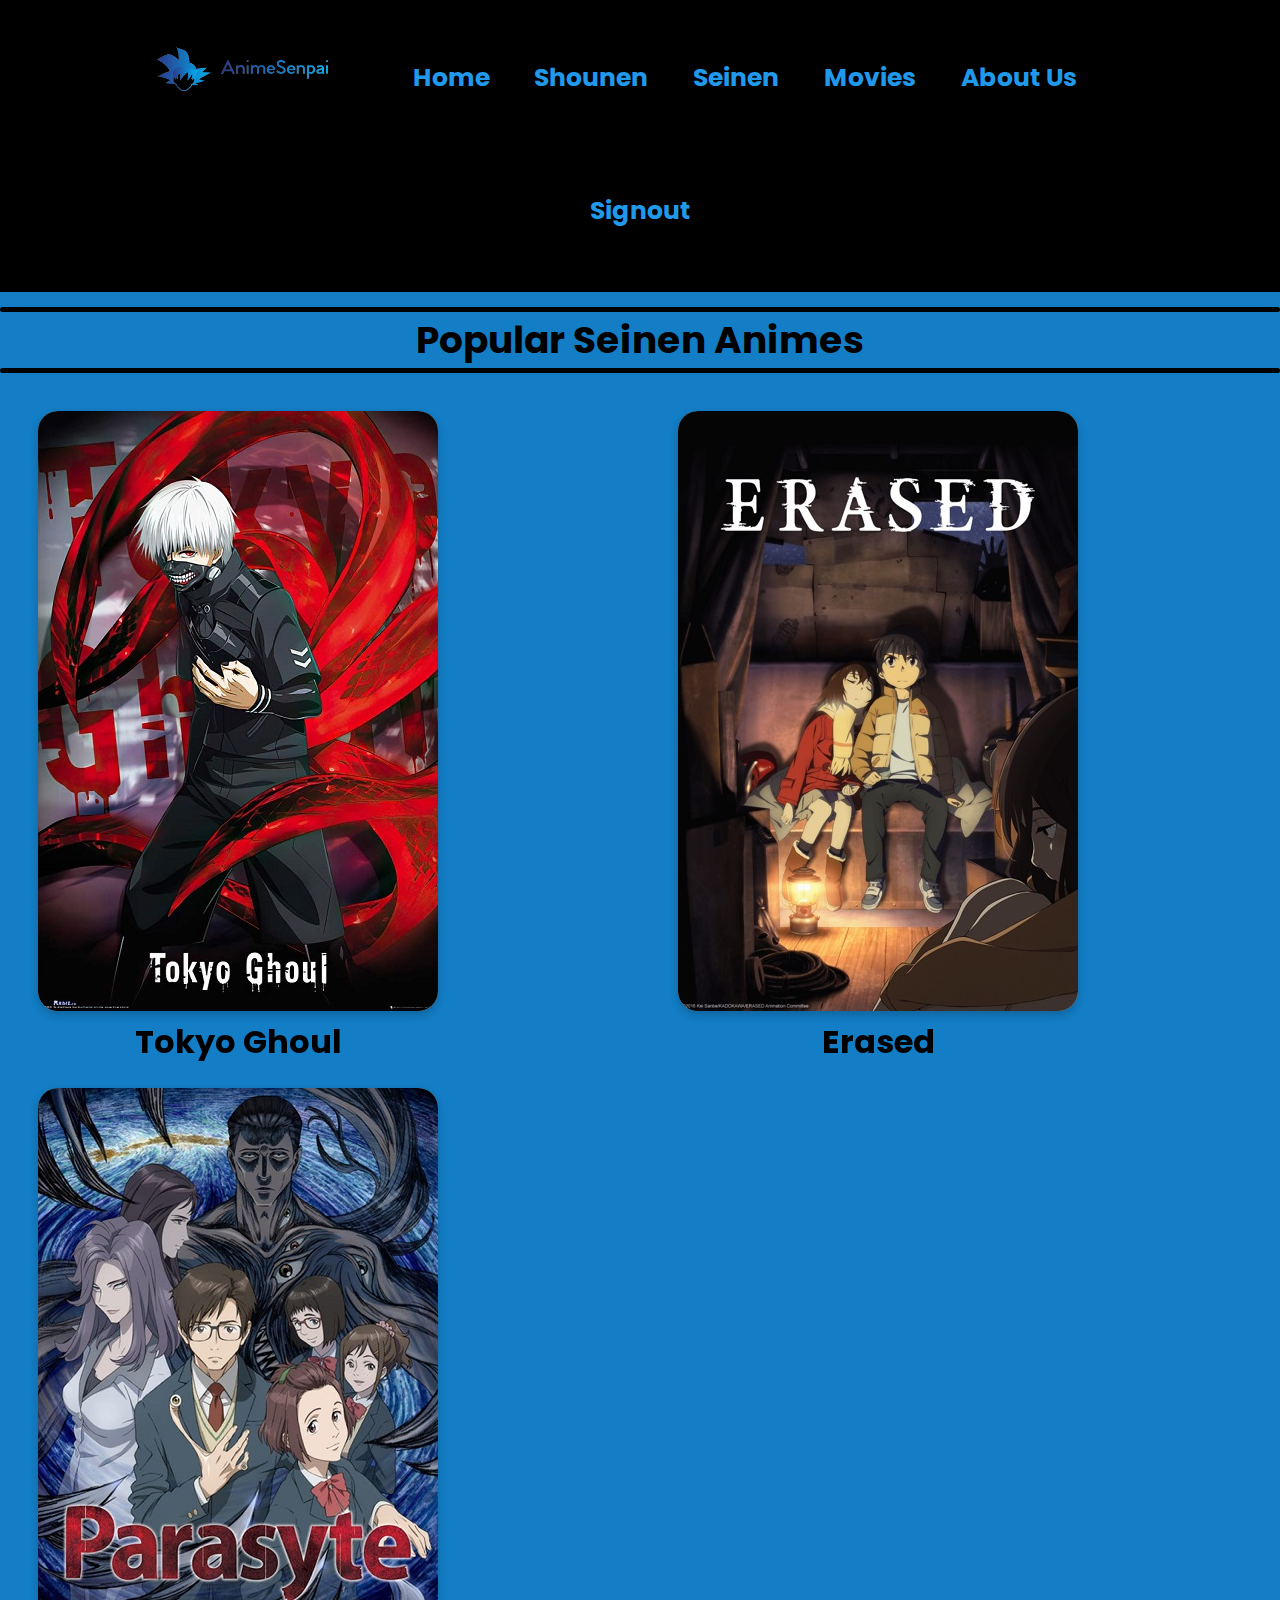
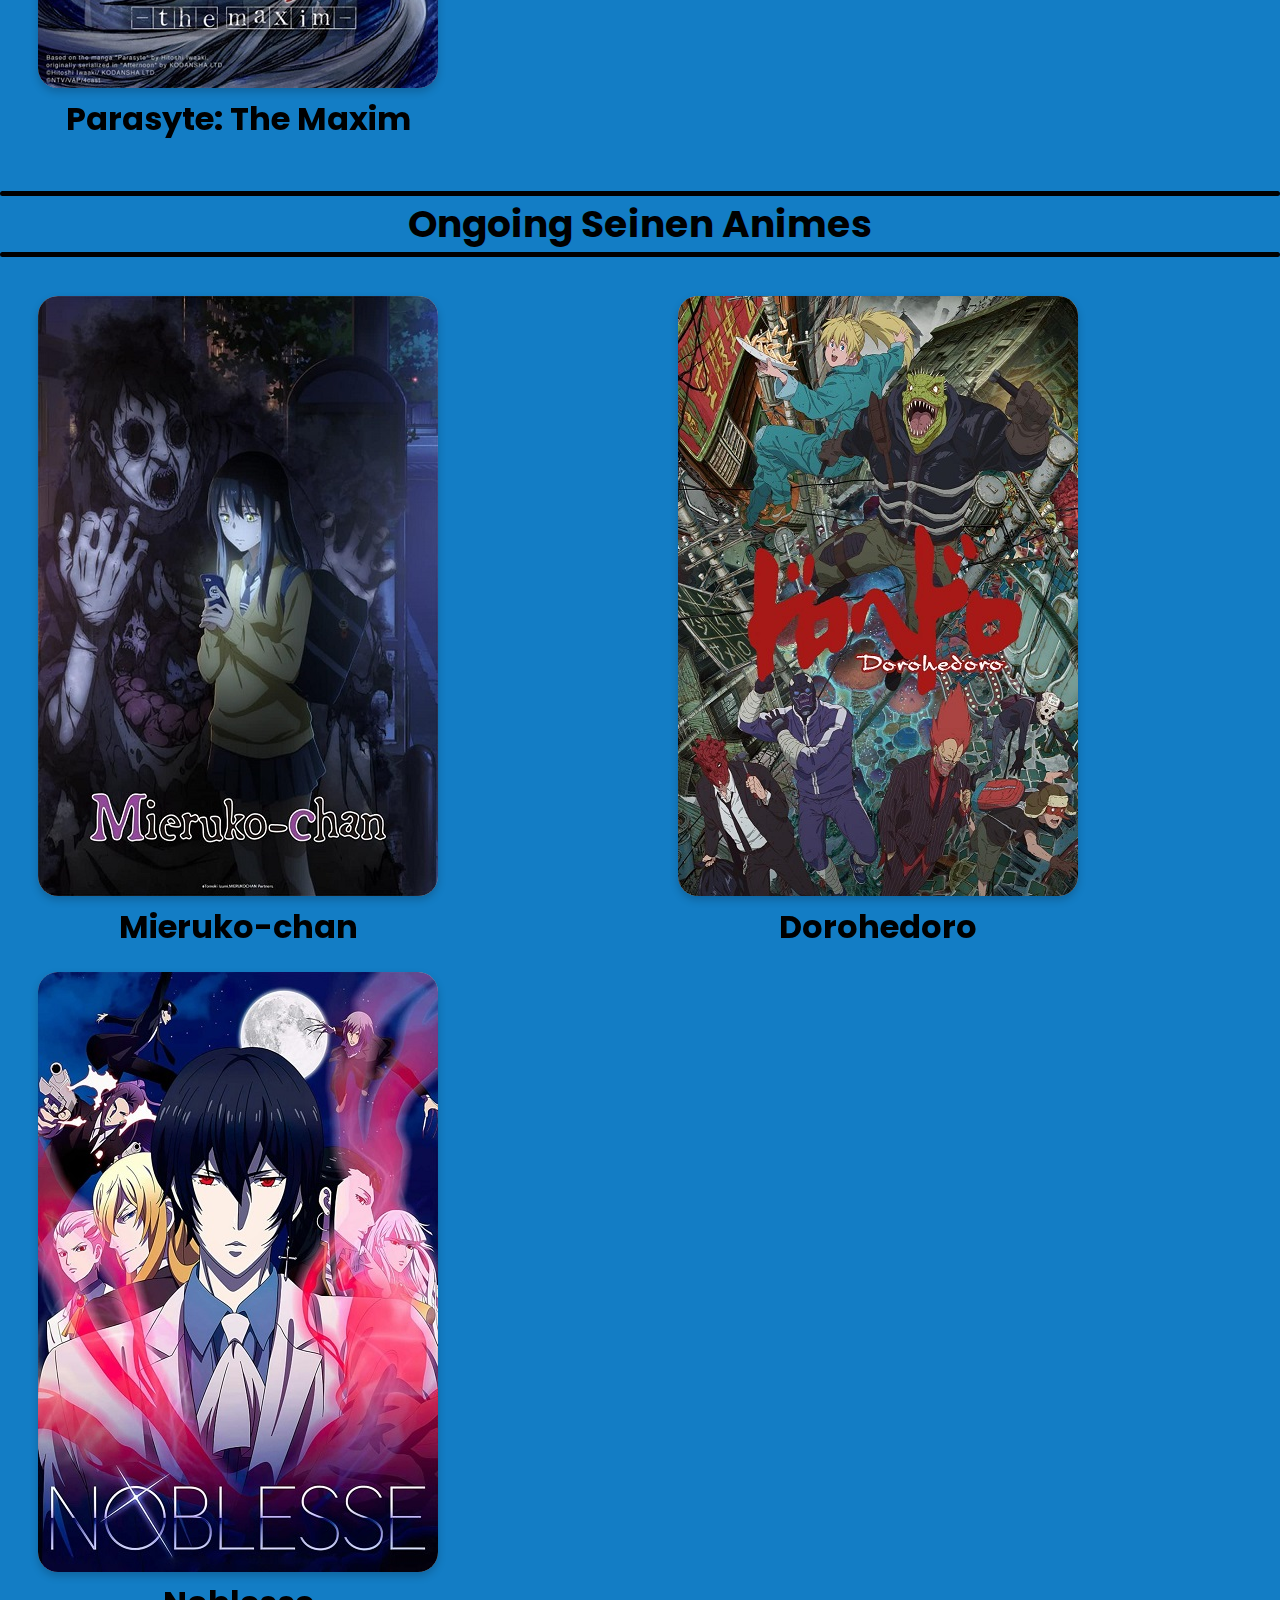
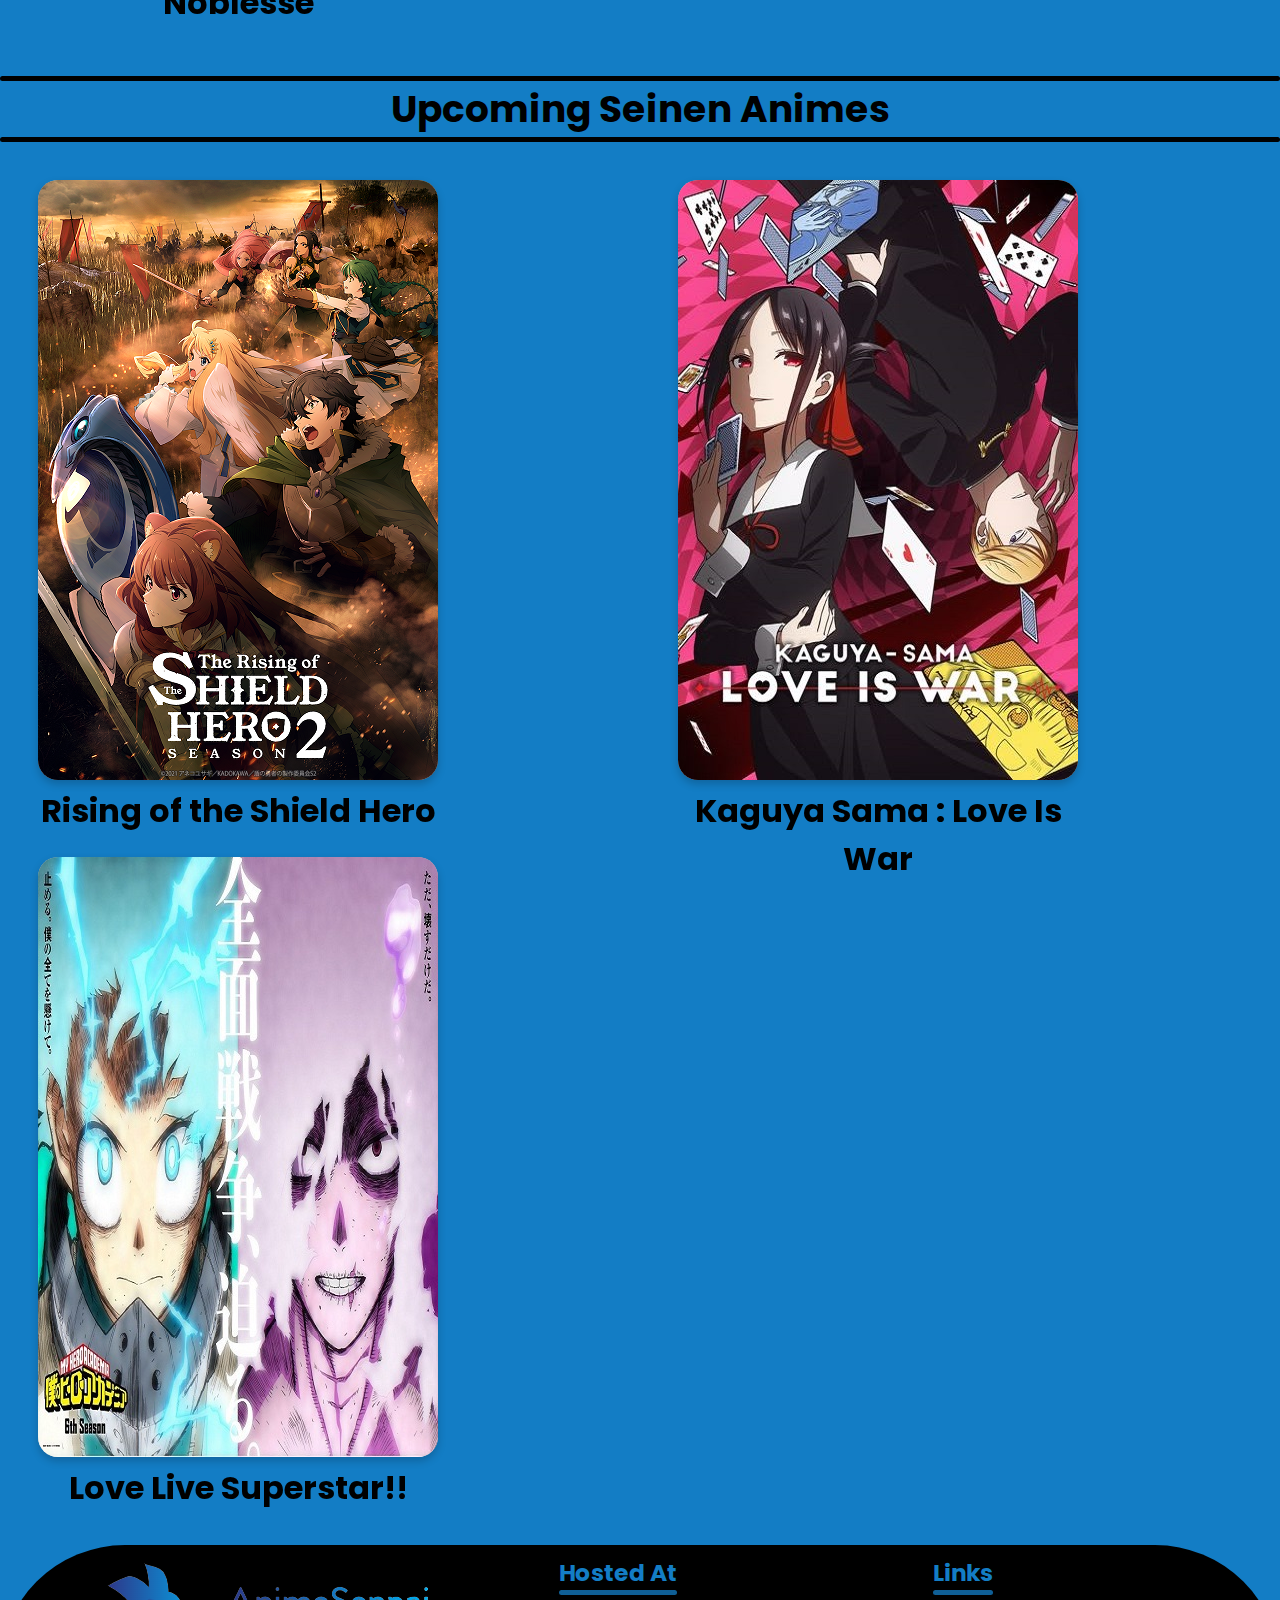
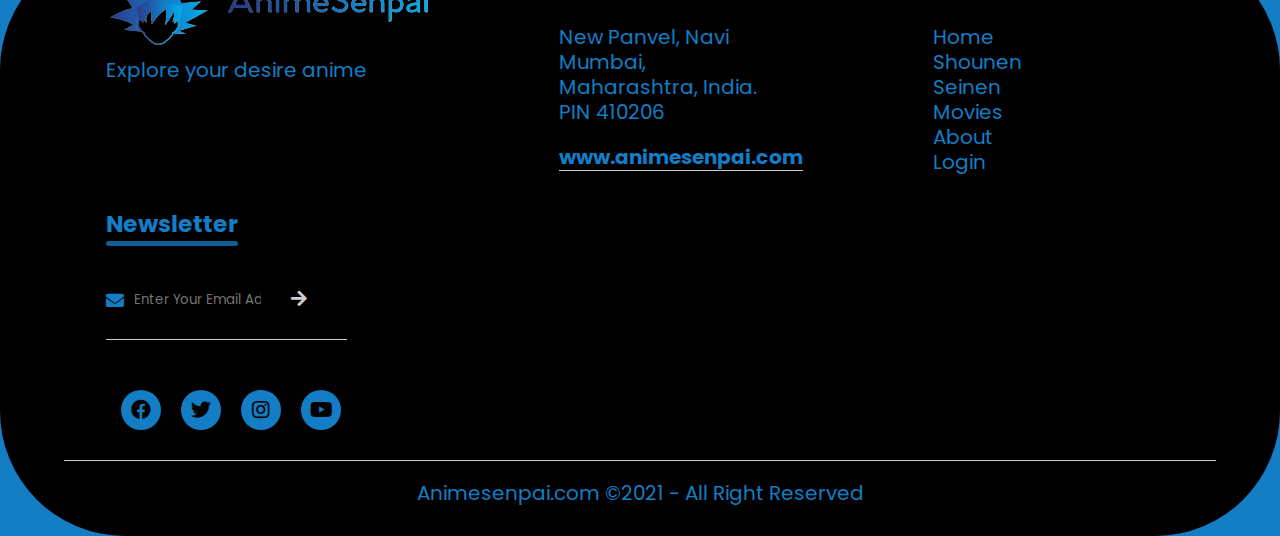
<file: Homepage/seinen.html>
<!DOCTYPE html>
<html lang="en" dir="ltr">
<head>
    <meta charset="UTF-8">
    <meta name="viewport" content="width=device-width, initial-scale=1.0">
    <title>AnimeSenpai</title>
    <link href="https://fonts.googleapis.com/css2?family=Poppins:ital,wght@0,400;0,500;0,700;1,300;1,600&display=swap" rel="stylesheet">
    <link href="https://cdnjs.cloudflare.com/ajax/libs/font-awesome/5.15.3/css/all.min.css" rel="stylesheet">
   <link href="../CSS/style.css" rel="stylesheet" type="text/css">
</head>
<body>
    <div class="bg">
        <!-- Navbar Section-->
            <section class="Navbar">
            <div class="container">
                <div class="logo">
                    <img src="../Images/logo.png" alt="Food Logo" class="img">
                </div>
                <div class="Menu text-right">
                    <ul>
                        <li>
                            <a href= "home.html">Home</a>
                        </li>

                        <li>
                            <a href="shounen.html">Shounen</a>
                        </li>

                        <li>
                            <a href="seinen.html">Seinen</a>
                        </li>

                        <li>
                            <a href="movies.html">Movies</a>
                        </li>

                        <li>
                            <a href="about.html">About Us</a>
                        </li><li>

                            <a href="../index.html">Signout</a>
                        </li>

                    </ul>
                </div>

                <div class="clearfix"></div>
            </div>
        </section>
    </div>

      <div class="title">
        <h2><div class="lines"></div> Popular Seinen Animes<div class="lines"></div> </h2>
      </div>
      <div class="bg1">
        <div class="row">
          <div class="column">
            <div class="flip-card">
              <div class="flip-card-inner">
                <div class="flip-card-front">
                  <img src="../Images/TG.jpg" alt="">
                  <h1 class="text-center">Tokyo Ghoul</h1> 
                </div>
                <div class="flip-card-back">
                  <h1 class="text-center">Tokyo Ghoul</h1> 
                  <p class="text-center">Tokyo has become a cruel and merciless city—a place where vicious creatures called "ghouls" exist alongside humans. In constant fear of these bloodthirsty savages and their thirst for human flesh. However, the greatest threat these ghouls pose is their dangerous ability to masquerade as humans and blend in with society.</p> 
                  <h3>Score: 7.80/10<br>
                    Episodes: 12<br>
                    Status: Finished Airing<br>
                    Aired: Jul 4, 2014 to Sep 19, 2014<br>
                    Producers: Marvelous AQL, Shueisha<br>
                    Licensors: Funimation<br>
                    Studios: Studio Pierrot<br>
                    Source: Manga<br>
                    Genres: Action, Drama, Horror, Mystery, Supernatural<br>
                    Demographic: Seinen<br>
                    Duration: 24 min. per ep.<br>
                    Rating: R - 17+ (violence & profanity)<br>
                   </h3>
                </div> 
              </div>
            </div>
          </div>
          <div class="column">
            <div class="flip-card">
              <div class="flip-card-inner">
                <div class="flip-card-front">
                  <img src="../Images/E.jpg" alt="">
                  <h1 class="text-center">Erased</h1> 
                </div>
                <div class="flip-card-back">
                  <h1 class="text-center">Erased</h1> 
                  <p class="text-center">When tragedy is about to strike, Satoru Fujinuma finds himself sent back several minutes before the accident occurs. The detached, 29-year-old manga artist has taken advantage of this powerful yet mysterious phenomenon, which he calls "Revival," to save many lives.</p> 
                  <h3>Score: 8.62/10<br>
                    Episodes: 12<br>
                    Status: Finished Airing<br>
                    Aired: Jan 8, 2016 to Mar 25, 2016<br>
                    Producers: Aniplex, Dentsu, Kadokawa Shoten, Fuji TV<br>
                    Licensors: Aniplex of America<br>
                    Studios: A-1 Pictures<br>
                    Source: Manga<br>
                    Genres: Mystery, Supernatural<br>
                    Demographic: Seinen<br>
                    Duration: 23 min. per ep.<br>
                    Rating: R - 17+ (violence & profanity)
                   </h3>
                </div> 
              </div>
            </div>
          </div>
          <div class="column">
            <div class="flip-card">
              <div class="flip-card-inner">
                <div class="flip-card-front">
                  <img src="../Images/P.jpg" alt="">
                  <h1 class="text-center">Parasyte: The Maxim</h1> 
                </div>
                <div class="flip-card-back">
                  <h1 class="text-center">Parasyte: The Maxim</h1> 
                  <p class="text-center">All of a sudden, they arrived: parasitic aliens that descended upon Earth and quickly infiltrated humanity by burrowing into the brains of vulnerable targets. These insatiable beings acquire full control of their host and are able to morph into a variety of forms in order to feed on unsuspecting prey.</p> 
                  <h3>Score: 7.96/10<br>
                    Episodes: 24<br>
                    Status: Finished Airing<br>
                    Aired: Oct 9, 2014 to Mar 26, 2015<br>
                    Producers: VAP, Kodansha, Forecast Communications<br>
                    Licensors: Sentai Filmworks<br>
                    Studios: Madhouse<br>
                    Source: Manga<br>
                    Genres: Action, Drama, Horror, Sci-Fi<br>
                    Demographic: Seinen<br>
                    Duration: 23 min. per ep.<br>
                    Rating: R - 17+ (violence & profanity)
                   </h3>
                </div> 
              </div>
            </div>
          </div>
        </div>
        <br><br>
        <div class="title">
          <h2><div class="lines"></div> Ongoing Seinen Animes <div class="lines"></div></h2>
        </div>
        <div class="row">
          <div class="column">
            <div class="flip-card">
              <div class="flip-card-inner">
                <div class="flip-card-front">
                  <img src="../Images/M.jpg" alt="">
                  <h1 class="text-center">Mieruko-chan</h1> 
                </div>
                <div class="flip-card-back">
                  <h1 class="text-center">Mieruko-chan</h1> 
                  <p class="text-center">Miko Yotsuya's eyes water as she fixates on a single spot on her phone—she ignores yet another dreadful, horrific monster that is in her face, uttering the disturbing words: "Can you see me?" Before now, Miko enjoyed her unassuming high school days, with late-night horror shows serving only as a form of entertainment..</p><br>
                  <h3>Score: 7.52/10<br>
                    Episodes: 12<br>
                    Status: Currently Airing<br>
                    Aired: Dec 19, 2021 to ?<br>
                    Producers: Magic Capsule, Kadokawa<br>
                    Studios: Passione<br>
                    Source: Manga<br>
                    Genres: Comedy, Horror, Supernatural<br>
                    Duration: 23 min. per ep.<br>
                    Demographic: Seinen<br>
                    Rating: PG-13 - Teens 13 or older
                   </h3>
                </div> 
              </div>
            </div>
          </div>
          <div class="column">
            <div class="flip-card">
              <div class="flip-card-inner">
                <div class="flip-card-front">
                  <img src="../Images/D.jpg" alt="">
                  <h1 class="text-center">Dorohedoro</h1> 
                </div>
                <div class="flip-card-back">
                  <h1 class="text-center">Dorohedoro</h1> 
                  <p class="text-center">Hole—a dark, decrepit, and disorderly district where the strong prey on the weak and death is an ordinary occurrence—is all but befitting of the name given to it. A realm separated from law and ethics, it is a testing ground to the magic users who dominate it.</p> 
                  <h3>Score: 8.08/10<br>
                    Episodes: 12<br>
                    Status: Currently Airing<br>
                    Aired: Dec 07, 2021 to ?<br>
                    Producers: Shogakukan-Shueisha Productions, TOHO animation<br>
                    Licensors: Netflix<br>
                    Studios: MAPPA<br>
                    Source: Manga<br>
                    Genres: Action, Comedy, Fantasy, Horror<br>
                    Demographic: Seinen<br>
                    Duration: 23 min. per ep.<br>
                    Rating: R - 17+ (violence & profanity
                   </h3>
                </div> 
              </div>
            </div>
          </div>
          <div class="column">
            <div class="flip-card">
              <div class="flip-card-inner">
                <div class="flip-card-front">
                  <img src="../Images/N1.jpg" alt="">
                  <h1 class="text-center">Noblesse</h1> 
                </div>
                <div class="flip-card-back">
                  <h1 class="text-center">Noblesse</h1> 
                  <p class="text-center">The "Noblesse" Cadis Etrama di Raizel, also known as "Rai," is enrolled in Ye Ran High School by his servant Frankenstein to stay hidden from the sights of the Union, a mysterious organization out for Rai's blood. Rai commences his life as a student, making himself familiar with his classmates and the daily activities of humans.</p> 
                  <h3>Score: 8.16/10<br>
                    Episodes: 13<br>
                    Status: Currently Airing<br>
                    Aired: Dec 31, 2020 to ?<br>
                    Producers: Glovision, Crunchyroll SC Anime Fund, Naver Webtoons<br>
                    Studios: Production I.G<br>
                    Source: Web manga<br>
                    Genres: Action, Supernatural<br>
                    Duration: 23 min. per ep.<br>
                    Rating: R - 17+ (violence & profanity)                 
                   </h3>
                </div> 
              </div>
            </div>
          </div>
        </div>
        <br><br>

        <div class="title">
          <h2><div class="lines"></div>Upcoming Seinen Animes<div class="lines"></div> </h2>
        </div>
        
        <div class="row">
          <div class="column">
            <div class="flip-card">
              <div class="flip-card-inner">
                <div class="flip-card-front">
                  <img src="../Images/RSH.png" alt="">
                  <h1 class="text-center">Rising of the Shield Hero </h1> 
                </div>
                <div class="flip-card-back">
                  <h1 class="text-center">RofSH : Season 2</h1> 
                  <p class="text-center">Naofumi Iwatani and his friend growing up. He will remember everything that he has learned in childhood. According to the official trailer, the story will follow after the fight between Glass and Naofumi's party. Naofumi will try to uncover the truth that why monster waves are trying to kill the world's Cardinal Heroes.</p> 
                  <h3>Score: N.A/10<br>
                    Episodes: Unknown<br>
                    Status: Not yet aired<br>
                    Aired: Apr 2022 to ?<br>
                    Producers: Glovision<br>
                    Studios: Kinema Citrus, DR Movie<br>
                    Source: Light novel<br>
                    Genres: Action, Adventure, Drama, Fantasy<br>
                    Duration: Unknown<br>
                    Rating: PG-13 - Teens 13 or older<br>
                   </h3>
                </div> 
              </div>
            </div>
          </div>
          <div class="column">
            <div class="flip-card">
              <div class="flip-card-inner">
                <div class="flip-card-front">
                  <img src="../Images/KS1.jpg" alt="">
                  <h1 class="text-center">Kaguya Sama : Love Is War</h1> 
                </div>
                <div class="flip-card-back">
                  <h1 class="text-center">Kaguya Sama : Love Is War</h1> 
                  <p class="text-center">As leaders of their prestigious academy’s student council, Kaguya and Miyuki are the elite of the elite! But it’s lonely at the top… Luckily for them, they’ve fallen in love! There’s just one problem—they both have too much pride to admit it. And so begins the daily scheming to get the object of their affection to confess their romantic feelings first.</p> 
                  <h3>Score: N.A/10<br>
                    Episodes: Unknown<br>
                    Status: Not yet aired<br>
                    Aired: Apr 2022 to ?<br>
                    Producers: Aniplex, Shueisha<br>
                    Source: Manga<br>
                    Genres: Comedy, Romance<br>
                    Demographic: Seinen<br>
                    Duration: Unknown<br>
                    Rating: PG-13 - Teens 13 or older
                   </h3>
                </div> 
              </div>
            </div>
          </div>
          <div class="column">
            <div class="flip-card">
              <div class="flip-card-inner">
                <div class="flip-card-front">
                  <img src="../Images/MHA.jpg" alt="">
                  <h1 class="text-center">Love Live Superstar!!</h1> 
                </div>
                <div class="flip-card-back">
                  <h1 class="text-center">L.L Superstar!! 2nd Season</h1> 
                  <p class="text-center">Everyone has a dream they strive to achieve, and so does the musically talented Kanon Shibuya. However, due to her stage fright, Kanon fails to make it into Yuigaoka Girls' High School's music program and instead ends up in the general curriculum. Even though Kanon makes the conscious decision to quit music altogether</p> 
                  <h3>Score: N.A/10<br>
                    Episodes: Unknown<br>
                    Status: Not yet aired<br>
                    Aired: Not available<br>
                    Source: Other<br>
                    Genre: Slice of Life<br>
                    Themes: Music, School<br>
                    Duration: Unknown<br>
                    Rating: PG-13 - Teens 13 or older
                   </h3>
                </div> 
              </div>
            </div>
          </div>
        </div>
      
        <br><br>
      <footer>
        <div class="row1">
          <div class="col">
            <img src="../Images/logo1.png" alt="Logo">
            <p class="text-margin">Explore your desire anime </p>
          </div>
          <div class="col">
            <h3>Hosted At <div class="underline"></div> </h3>
            <p>New Panvel, Navi Mumbai,</p>
            <p>Maharashtra, India.</p>
            <p>PIN 410206</p>
            <h4 class="site">www.animesenpai.com</h4>
          </div>
          <div class="col">
            <h3>Links <div class="underline"></div> </h3>
            <ul>
              <li><a href="home.html">Home</a></li>
              <li><a href="shounen.html">Shounen</a></li>
              <li><a href="seinen.html">Seinen</a></li>
              <li><a href="movies.html">Movies</a></li>
              <li><a href="about.html">About</a></li>
              <li><a href="../index.html">Login</a></li>
            </ul>
          </div>
          <div class="col">
            <h3>Newsletter <div class="underline"></div> </h3>
            <form>
              <i class="fas fa-envelope"></i>
              <input type="email" placeholder="Enter Your Email Address" required>
              <button type="submit"><i class="fas fa-arrow-right"></i></button>
            </form>
            <div class="social-icons">
              <i class="fab fa-facebook"></i>
              <i class="fab fa-twitter"></i>
              <i class="fab fa-instagram"></i>
              <i class="fab fa-youtube"></i>

            </div>
          </div>
        </div>
        <hr>
        <p class="text-center">Animesenpai.com ©2021 - All Right Reserved</p>
      </footer>
    </div>
</body>
</html>
</file>
<file: style.css>
body{
    margin: 0;
    padding: 0;
    font-family: Century Gothic;
    background-image: url(bg3.jpg);
    overflow: hidden;
    background-repeat: no-repeat;
    background-size: cover;
}

.login{
    position: absolute;
    top: 50%;
    left: 50%;
    transform: translate(-50%, -50%);
    width: 400px;
    background: whitesmoke;
    border-radius: 15px;
}

.login h1{
    text-align: center;
    padding: 0 0 20px 0;
    border-bottom: 1px solid silver;
}

.login form{
    padding: 0 40px;
    box-sizing: border-box;
}

form .txtfield{
        position: relative;
        border-bottom: 2px solid silver;
        margin: 30px 0;
}

.txtfield input{
    width: 100%;
    padding: 0 5px;
    height: 40px;
    font-size: 16px;
    border: none;
    background: none;
    outline: none;
}

.txtfield label{
    position: absolute;
    top: 50%;
    left: 5px;
    color: silver;
    transform: translateY(-50%);
    font-size: 16px;
    font-weight: bolder;
    pointer-events: none;
    transition: .5s;
}

.txtfield span::before{
    content: '';
    position: absolute;
    top: 40px;
    left: 0;
    width: 0%;
    height: 2px;
    background: #030b79;
}

.txtfield input:focus ~ label,
.txtfield input:valid ~ label{
    top: -5px;
    color: #030b79;
}

.txtfield input:focus ~ span::before,
.txtfield input:valid ~ span::before{
    width: 100%;
    color: #030b79;
}

.recover{
    margin: -5px 0 20px 5px;
    color: #030b79;
    cursor: pointer;
    font-weight: bold;   
}

.recover:hover{
    text-decoration: underline;
}

input[type="button"]{
    width: 100%;
    height: 50px;
    border: 1px solid;
    background: #030b79;
    border-radius: 25px;
    font-size: 18px;
    color: #e9f4fb;
    font-weight: 700;
    cursor: pointer;
    outline: none;
}

input[type="button"]{
    border-color: #030b79;
    transition: .5s;
}

.signup{
    margin: 30px 0;
    text-align: center;
    font-size: 16px;
    color: #666666;
    font-weight: bold;
}

.signup a{
    color: #030b79;
    text-decoration: none;
}

.signup a:hover{
    text-decoration: underline;
}

/* Navbar */

.img{
    width: 100%;
    border-radius: 15px;
}

.logo{
    width: 17%;
    margin-top: 25px;
    margin-left: 25px;
}
</file>
<file: CSS/style.css>
.container{ 
    width: 80%;
    margin: 0 auto;
    padding: 1%;
}

.bg{
    background-color: #000;
}
*{
    margin: 0;
    padding: 0;
    font-family: 'Poppins', sans-serif;
    box-sizing: border-box;
}

.img{
    width: 100%;
    border-radius: 15px;
}

.text-right{
    text-align: right;
}
.text-center{
    text-align: center;
}

.text-white{
    color: white;    
}

a{
    text-decoration: none;
}
.clearfix{
    clear: both;
    float: none;        
}

a:hover{
    color:#B6DBFE;
}

.btn{
    padding: 1%;
    border: none;
    font-size: 25px;
    border-radius: 10px;
}


.Menu{
    line-height: 130px;
}

.Menu ul{
    list-style-type: none;
    text-align: center;
}

.Menu ul li{
    
    display: inline;
    padding: 2%;
    font-weight:bold;
    font-size: 25px;
}

.Menu ul li a{
  
    color: #2199ea;
    text-decoration: none;
}

.Menu ul li a:hover{
    color: #0f5f96;
    transform: translateY(-5px);
    
}
.logo{
    width: 21%;
    float: left;
}

/* SLIDER */

.title{
    padding-top: 15px;
    text-align: center;
    background:#137DC5 ;
    font-size: 25px;
}

.back{
    height: 70vh;
    display: flex;
    justify-content: center;
    align-items: center;
    background: #137DC5;
}
  
.slider{
    position: relative;
    background: #137dc5;
    width: 800px;
    min-height: 500px;
    margin: 20px;
    overflow: hidden;
    border-radius: 10px;
}

.slider .slide{
    position: absolute;
    width: 100%;
    height: 100%;
    clip-path: circle(0% at 0 50%);
}
  
.slider .slide.active{
    clip-path: circle(150% at 0 50%);
    transition: 2s;
}
  
.slider .slide img{
    position: absolute;
    width: 100%;
    height: 100%;
    object-fit: cover;
}
  
.slider .slide .info{
    position: absolute;
    color: #222;
    background: rgba(255, 255, 255, 0.3);
    width: 75%;
    margin-top: 350px;
    margin-left: 50px;
    padding: 20px;
    border-radius: 5px;
    box-shadow: 0 5px 25px rgb(1 1 1 / 5%);
}
  
.slider .slide .info h2{
    font-size: 2em;
    font-weight: 800;
}
  
.slider .slide .info p{
    font-size: 1em;
    font-weight: 400;
}

.navigation{
    height: 500px;
    display: flex;
    align-items: center;
    justify-content: space-between;
    opacity: 0;
    transition: opacity 0.5s ease;
}

.slider:hover .navigation{
    opacity: 1;
}

.prev-btn, .next-btn{
    z-index: 999;
    font-size: 2em;
    color: #222;
    background: rgba(255, 255, 255, 0.8);
    padding: 10px;
    cursor: pointer;
} 

.prev-btn{
      border-top-right-radius: 3px;
      border-bottom-right-radius: 3px;
}

.next-btn{
      border-top-left-radius: 3px;
      border-bottom-left-radius: 3px;
}

.navigation-visibility{
      z-index: 999;
      display: flex;
      justify-content: center;
}

.navigation-visibility .slide-icon{
    z-index: 999;
    background: rgba(255, 255, 255, 0.5);
    width: 20px;
    height: 10px;
    transform: translateY(-10px);
    margin: 0 6px;
    border-radius: 2px;
    box-shadow: 0 5px 25px rgb(1 1 1 /20%);
}

.navigation-visibility .slide-icon.active{
    background: #0f5f96;
}


@media (max-width:900px)
  {
    .slider{
        width: 100%;
    }

    .slider .slide .info{
        position: relative;
        width: 80%;
        margin-left: auto;
        margin-top: auto;
    }
}

@media (max-width: 500px){
    .slider .slide .info h2{
        font-size: 1.8rem;
        line-height: 40px;
    }

    .slider .slide .info p{
        font-size: 0.9rem;
    }
}



.bg1{
    background: #137dc5;
}

.lines{
    width: 100%;
    height: 5px;
    background: #000;
    border-radius: 3px;
    top: 30px;
    left: 0;
}
.row {
    display: flex;
    align-items: center;
    flex-wrap: wrap;
    justify-content: space-around;
 }
 .column {
   flex: 33.3%;
   padding: 3%;
   
 }

 .column img{
    border-radius: 20px;
 }

 
.flip-card {
    background-color: transparent;
    width: 400px;
    height: 600px;
    perspective: 1000px;
  }
  
  .flip-card-inner {
    position: relative;
    width: 100%;
    height: 100%;
    border-radius: 20px;
    transition: transform 0.6s;
    transform-style: preserve-3d;
    box-shadow: 0 4px 8px 0 rgba(0,0,0,0.2);
  }
  
  .flip-card:hover .flip-card-inner {
    transform: rotateY(180deg);
  }
  
  .flip-card-front, .flip-card-back {
    position: absolute;
    width: 100%;
    height: 100%;
    border-radius: 20px;
    -webkit-backface-visibility: hidden;
    backface-visibility: hidden;
  }
  
  .flip-card-front {
    background-color: #bbb;
    color: black;
  }
  
  .flip-card-back {
    background-color: #000;
    color: white;
    transform: rotateY(180deg);
    padding: 3px;
  }


  /* About Us */

  .about{
      width: 100%;
      padding: 78px 0px;
  }

  .about img{
      height: auto;
      width: 525px;
  }

  .about-text{
      width: 550px;
  }

  .main{
      width: 1130px;
      max-width: 95%;
      margin: 0 auto;
      display: flex;
      align-items: center;
      justify-content: space-around;
  }

  .about-text h1{
      font-size: 80px ;
      text-transform: capitalize;
      margin-bottom: 20px;
      text-decoration: underline;
  }

  .about-text h5{
      font-size: 25px;
      text-transform: capitalize;
      margin-bottom: 25px;
      letter-spacing: 2px;
  }

  .about-text p{
      letter-spacing: 1px;
      line-height: 28px;
      font-size: 18px;
      margin-bottom: 45px;
  }

  button{
      background: #000;
      color: #137DC5;
      text-decoration: none;
      border: 2px solid;
      font-weight: bold;
      padding: 13px 30px;
      border-radius: 30px;
      transition: 0.4s;
  }

  button:hover{
      background: #137DC5;
      color: #000;
      border: 2px solid #000;
      cursor: pointer;
  }

 


/*footer*/

footer{
    width: 100%;
    background: #000;
    color: #137dc5;
    padding: 5px 0 30px;
    border-radius: 125px;
    font-size: 20px;
    line-height: 25px;   
}


.row1{
    width: 85%;
    margin: auto;
    display: flex;
    flex-wrap: wrap;
    align-items: flex-start;
    justify-content: space-between;
}

.col{
    flex-basis: 24%;
    padding: 10px;
}



.col h3{
    width: fit-content;
    margin-bottom: 40px;
    position: relative;
}

.site{
    width: fit-content;
    border-bottom: 1px solid #ccc;
    margin: 20px 0;
}

.col ul li{
    list-style: none;
}

.col ul li a{
    text-decoration: none;
    color: #137DC5;
}

form{
    padding-bottom: 15px;
    display: flex;
    align-items: center;
    justify-content: space-between;
    border-bottom: 1px solid #ccc;
    margin-bottom: 50px;
}

form .fas{
    font-size: 18px;
    margin-right: 10px;
}

form input{
    width: 100%;
    background: transparent;
    color: #ccc;
    border: 0;
    outline: 0;
}

form button{
    background: transparent;
    border: 0;
    outline: none;
    cursor: pointer;
    color: #ccc;
}

.social-icons .fab{
    width: 40px;
    height: 40px;
    border-radius: 50%;
    text-align: center;
    line-height: 40px;
    font-size: 20px;
    color: #000;
    background: #137dc5;
    margin-left: 15px;
    cursor: pointer;
}

hr{
    width: 90%;
    border: 0;
    border-bottom: 1px solid #ccc;
    margin: 20px auto;
}

.underline{
    width: 100%;
    height: 5px;
    background: #0f5f96;
    border-radius: 3px;
    position: absolute;
    top: 30px;
    left: 0;
}
</file>
